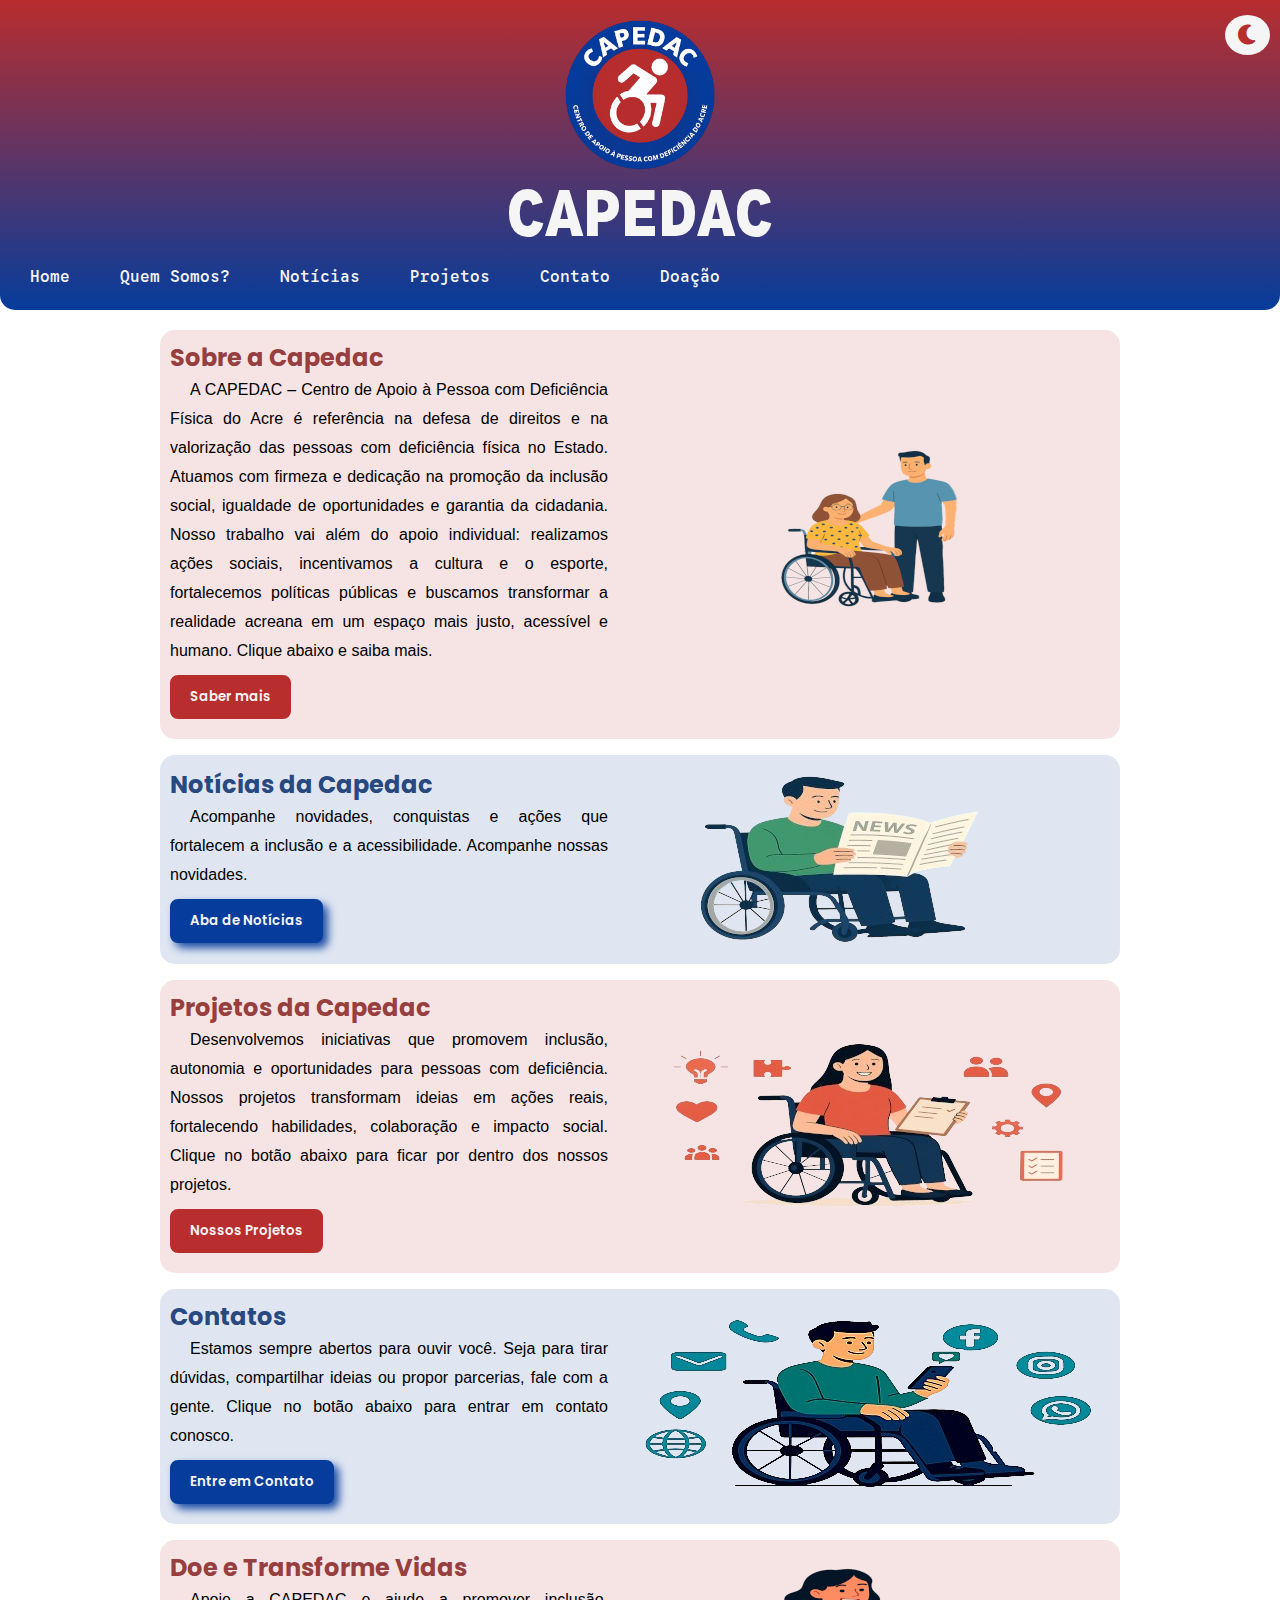
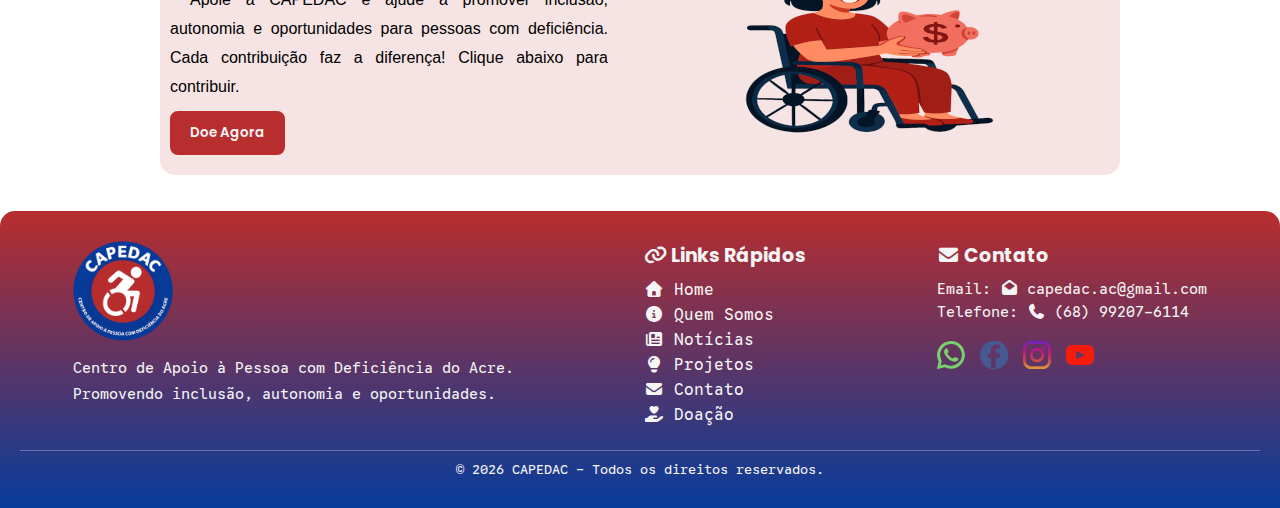
<file: index.html>
<!DOCTYPE html>
<html lang="pt-br">
<head>
    <meta charset="UTF-8">
    <meta name="viewport" content="width=device-width, initial-scale=1.0">
    <meta name="keywords" content="CAPEDAC, capedac, deficiência, Rio Branco, Acessibilidade">
    <meta name="description" content="Centro de Apoio a Pessoa com Deficiência do Acre. Associação sem fins lucrativos que presta apoio as pessoas com deficiência no Estado do Acre!">
    <link rel="stylesheet" href="estilos/estilo.css">
    <link rel="stylesheet" href="estilos/all.min.css">
    <link rel="shortcut icon" href="midias/favicon.ico" type="image/x-icon">
    <title>CAPEDAC - Página Inicial</title>
</head>
<body>
    <header>

            <img src="midias/capedac512-512.png" alt="Logo da CAPEDAC, Centro de Apoio à Pessoa com Deficiência do Acre, com símbolo de acessibilidade em cadeira de rodas" class="logo-capedac" title="Logo da CAPEDAC">
            <h1 title="Centro de Apoio a Pessoa com Deficiência do Acre">CAPEDAC</h1>

        <nav>
            <ul class="lista">
                <li class="item-lista">
                    <abbr title="Página inicial">
                        <a href="index.html">
                            Home
                        </a>
                    </abbr>
                </li>
                <li class="item-lista">
                    <abbr title="Quem Somos?">
                        <a href="paginas/sobre.html" rel="author">
                            Quem Somos?
                        </a>
                    </abbr>
                </li>
                <li class="item-lista">
                    <abbr title="Notícias da CAPEDAC">
                        <a href="paginas/noticias.html">
                            Notícias
                        </a>
                    </abbr>
                </li>
                <li class="item-lista">
                    <abbr title="Projetos">
                        <a href="paginas/projetos.html">
                            Projetos
                        </a>
                    </abbr>
                </li>
                <li class="item-lista">
                    <abbr title="Entre em contato conosco">
                        <a href="paginas/contato.html">
                            Contato
                        </a>
                    </abbr>
                </li>
                <li class="item-lista">
                    <abbr title="Doação">
                        <a href="paginas/doacao.html">
                            Doação
                        </a>
                    </abbr>
                </li>
            </ul>
        </nav>
        <button id="btn-alternar" class="alternar-tema" title="Alternar modo claro/escuro">
            <i class="fas fa-moon"></i>
        </button>

        <button class="menu-alternar" title="Abrir Menu">
            <span></span>
            <span></span>
            <span></span>
        </button>

    </header>

    <main>
        <section class="itens-artigos art1">
            <article>
                <h2>Sobre a Capedac</h2>
                <p>A CAPEDAC – Centro de Apoio à Pessoa com Deficiência Física do Acre é referência na defesa de direitos e na valorização das pessoas com deficiência física no Estado. Atuamos com firmeza e dedicação na promoção da inclusão social, igualdade de oportunidades e garantia da cidadania. Nosso trabalho vai além do apoio individual: realizamos ações sociais, incentivamos a cultura e o esporte, fortalecemos políticas públicas e buscamos transformar a realidade acreana em um espaço mais justo, acessível e humano. Clique abaixo e saiba mais.</p>
                <a href="paginas/sobre.html" rel="author">
                    <button>Saber mais</button>
                </a>
            </article>
            <picture>
                <source media="(max-width: 700px)" srcset="midias/sobrecapedacretrato.png">
                <img src="midias/sobrecapedacpaisagem.png" alt="Ilustração mostrando de uma Mulher cadeirante e um homem lado a lado.">
            </picture>
        </section>

        <section class="itens-artigos art2">
            <article>
                <h2>Notícias da Capedac</h2>
                <p>Acompanhe novidades, conquistas e ações que fortalecem a inclusão e a acessibilidade. Acompanhe nossas novidades.</p>
                <a href="paginas/noticias.html">
                    <button>Aba de Notícias</button>
                </a>
            </article>
            <picture>
                <source media="(max-width: 700px)" srcset="midias/capedacnoticiasretrato.png">
                <img src="midias/capedacnoticiaspaisagem.png" alt="Ilustração mostrando de um Homem cadeirante de camisa verde e calça azul lendo um jornal">
            </picture>
        </section>

        <section class="itens-artigos art1">
            <article>
                <h2>Projetos da Capedac</h2>
                <p>Desenvolvemos iniciativas que promovem inclusão, autonomia e oportunidades para pessoas com deficiência. Nossos projetos transformam ideias em ações reais, fortalecendo habilidades, colaboração e impacto social. Clique no botão abaixo para ficar por dentro dos nossos projetos.</p>
                <a href="paginas/projetos.html">
                    <button>Nossos Projetos</button>
                </a>
            </article>
            <picture>
                <source media="(max-width: 700px)" srcset="midias/capedacprojetosretrato.png">
                <img src="midias/capedacprojetospaisagem.png" alt="Ilustração de uma mulher cadeirante sorridente, de cabelos longos, vestindo camiseta vermelha e calça azul, segurando uma prancheta de projetos. Ao redor dela aparecem ícones vermelhos: lâmpada (ideias), peça de quebra-cabeça (colaboração), duas pessoas (comunidade), marcador de localização, engrenagem (organização), checklist em quadro (planejamento), coração (inclusão) e grupo de pessoas (união)">
            </picture>
        </section>

        <section class="itens-artigos art2">
            <article>
                <h2>Contatos</h2>
                <p>Estamos sempre abertos para ouvir você. Seja para tirar dúvidas, compartilhar ideias ou propor parcerias, fale com a gente. Clique no botão abaixo para entrar em contato conosco.</p>
                <a href="paginas/contato.html">
                    <button>Entre em Contato</button>
                </a>
            </article>
            <picture>
                <source media="(max-width: 700px)" srcset="midias/contatoscapedacretrato_melhorada.png">
                <img src="midias/contatoscapedacpaisagem_melhorada.png" alt="Ilustração mostrando um homem cadeirante sorridente, de pele clara e cabelo preto curto, sentado em uma cadeira de rodas azul escura. Ele segura um celular com um balão de coração na tela, cercado por ícones de redes sociais e comunicação em tom azul, como telefone, email, Facebook, WhatsApp, Instagram, internet e localização.">
            </picture>
        </section>

        <section class="itens-artigos art1">
            <article>
                <h2>Doe e Transforme Vidas</h2>
                <p>Apoie a CAPEDAC e ajude a promover inclusão, autonomia e oportunidades para pessoas com deficiência. Cada contribuição faz a diferença! Clique abaixo para contribuir.</p>
                <a href="paginas/doacao.html">
                    <button>Doe Agora</button>
                </a>
            </article>
            <picture>
                <source media="(max-width: 700px)" srcset="midias/doacaoretrato.png">
                <img src="midias/doacaopaisagem.png" alt="Ilustração mostrando uma Mulher cadeirante sorridente segurando cofrinho rosa com símbolo $">
            </picture>
        </section>
    </main>

    <footer>
        <div class="rodape">
            <section class="rodape-sobre">
                <img src="midias/capedac512-512.png" alt="Logo da CAPEDAC" class="logo-rodape">
                <p>Centro de Apoio à Pessoa com Deficiência do Acre. <br>
                Promovendo inclusão, autonomia e oportunidades.</p>
            </section>
            <section class="rodape-links">
                <nav>
                    <h3><i class="fas fa-link"></i> Links Rápidos</h3>
                    <ul>
                        <li><a href="index.html"><i class="fas fa-home"></i> Home</a></li>
                        <li><a href="paginas/sobre.html" rel="author"><i class="fas fa-info-circle"></i> Quem Somos</a></li>
                        <li><a href="paginas/noticias.html"><i class="fas fa-newspaper"></i> Notícias</a></li>
                        <li><a href="paginas/projetos.html"><i class="fas fa-lightbulb"></i> Projetos</a></li>
                        <li><a href="paginas/contato.html"><i class="fas fa-envelope"></i> Contato</a></li>
                        <li><a href="paginas/doacao.html"><i class="fas fa-hand-holding-heart"></i> Doação</a></li>
                    </ul>
                </nav>
            </section>
            <section class="rodape-contato">
                <h3><i class="fas fa-envelope"></i> Contato</h3>
                <p>Email: <a href="mailto:capedac.ac@gmail.com"><i class="fas fa-envelope-open"></i> capedac.ac@gmail.com</a></p>
                <p>Telefone: <a href="tel:+5568992076114"><i class="fas fa-phone"></i> (68) 99207-6114</a></p>
                <div class="redes-sociais">
                    <a href="https://wa.me/5568992076114?text=Ol%C3%A1%21%20Vim%20atrav%C3%A9s%20do%20site%2C%20quero%20saber%20mais%20sobre%20a%20CAPEDAC%20%E2%99%BF%21" target="_blank" rel="noopener noreferrer">
                    <img src="midias/whatsapp.svg" alt="Logo do WhatsApp">
                    </a>
                    <a href="https://m.facebook.com/Capedacoficial/" target="_blank" rel="noopener noreferrer">
                    <img src="midias/facebook.svg" alt="Logo do Facebook">
                    </a>
                    <a href="https://www.instagram.com/capedac_oficial" target="_blank" rel="noopener noreferrer">
                        <img src="midias/instagram.svg" alt="Logo do Instagram">
                    </a>
                    <a href="https://www.youtube.com/@capedac3288" target="_blank" rel="noopener noreferrer">
                        <img src="midias/youtube.svg" alt="Logo do YouTube">
                    </a>
                </div>
            </section>
        </div>

        <section class="rodape-direitos">
            <p>&copy; <span id="ano"></span> CAPEDAC - Todos os direitos reservados.</p>
        </section>
    </footer>

    <!-- VLibras Plugin -->
    <div vw class="enabled">
    <div vw-access-button class="active"></div>
    <div vw-plugin-wrapper>
        <div class="vw-plugin-top-wrapper"></div>
    </div>
    </div>
    <script src="https://vlibras.gov.br/app/vlibras-plugin.js">
    </script>
    <script>
        new window.VLibras.Widget('https://vlibras.gov.br/app');
    </script>
    <script src="scripts/capedac.js"></script>
</body>
</html>
</file>
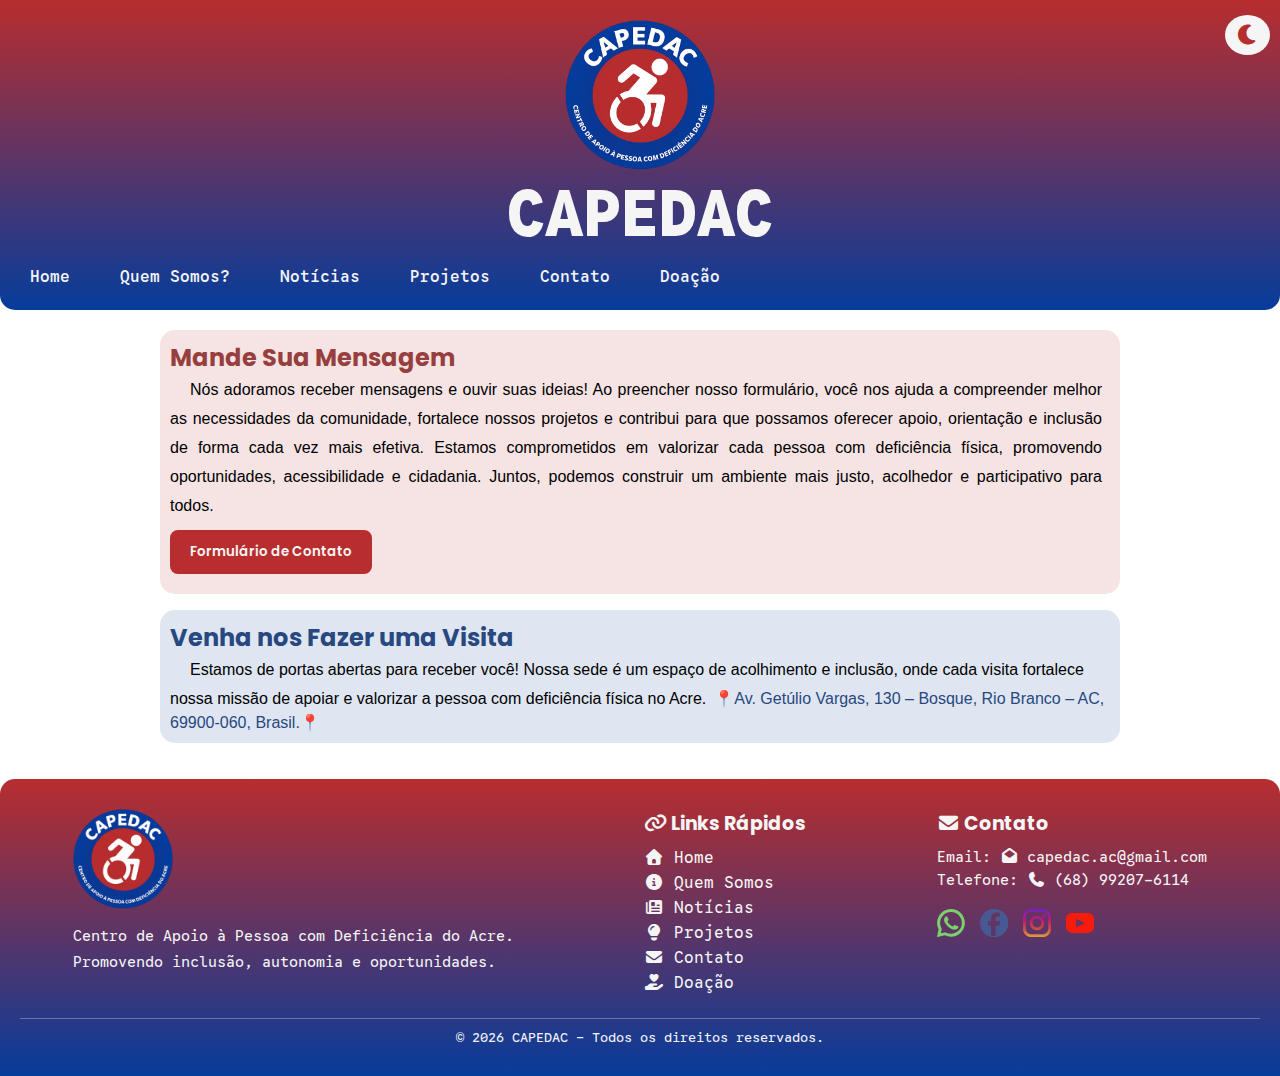
<file: paginas/contato.html>
<!DOCTYPE html>
<html lang="pt-br">
<head>
    <meta charset="UTF-8">
    <meta name="viewport" content="width=device-width, initial-scale=1.0">
    <meta name="keywords" content="CAPEDAC, capedac, deficiência, Rio Branco, Acessibilidade">
    <meta name="description" content="Centro de Apoio a Pessoa com Deficiência do Acre. Associação sem fins lucrativos que presta apoio as pessoas com deficiência no Estado do Acre!">
    <link rel="stylesheet" href="../estilos/estilo.css">
    <link rel="stylesheet" href="../estilos/all.min.css">
    <link rel="shortcut icon" href="../midias/favicon.ico" type="image/x-icon">
    <title>CAPEDAC - Contato</title>
</head>
<body>
    <header>

            <img src="../midias/capedac512-512.png" alt="Logo da CAPEDAC, Centro de Apoio à Pessoa com Deficiência do Acre, com símbolo de acessibilidade em cadeira de rodas" class="logo-capedac" title="Logo da CAPEDAC">
            <h1 title="Centro de Apoio a Pessoa com Deficiência do Acre">CAPEDAC</h1>

        <nav>
            <ul class="lista">
                <li class="item-lista">
                    <abbr title="Página inicial">
                        <a href="../index.html">
                            Home
                        </a>
                    </abbr>
                </li>
                <li class="item-lista">
                    <abbr title="Quem Somos?">
                        <a href="sobre.html">
                            Quem Somos?
                        </a>
                    </abbr>
                </li>
                <li class="item-lista">
                    <abbr title="Notícias da CAPEDAC">
                        <a href="noticias.html">
                            Notícias
                        </a>
                    </abbr>
                </li>
                <li class="item-lista">
                    <abbr title="Projetos">
                        <a href="projetos.html">
                            Projetos
                        </a>
                    </abbr>
                </li>
                <li class="item-lista">
                    <abbr title="Entre em contato conosco">
                        <a href="contato.html">
                            Contato
                        </a>
                    </abbr>
                </li>
                <li class="item-lista">
                    <abbr title="Doação">
                        <a href="doacao.html">
                            Doação
                        </a>
                    </abbr>
                </li>
            </ul>
        </nav>
        <button id="btn-alternar" class="alternar-tema" title="Alternar modo claro/escuro">
            <i class="fas fa-moon"></i>
        </button>

        <button class="menu-alternar" title="Abrir Menu">
            <span></span>
            <span></span>
            <span></span>
        </button>

    </header>

    <main>

        <section class="itens-artigos art1">
            <article>
                <h2>Mande Sua Mensagem</h2>
                <p>Nós adoramos receber mensagens e ouvir suas ideias! Ao preencher nosso formulário, você nos ajuda a compreender melhor as necessidades da comunidade, fortalece nossos projetos e contribui para que possamos oferecer apoio, orientação e inclusão de forma cada vez mais efetiva. Estamos comprometidos em valorizar cada pessoa com deficiência física, promovendo oportunidades, acessibilidade e cidadania. Juntos, podemos construir um ambiente mais justo, acolhedor e participativo para todos.</p>
                <a href="https://docs.google.com/forms/d/e/1FAIpQLSfmFrkClaHqLpgBf5_DV1oEUCLYBhOs6cCCTv-8_fxZjIZBxA/viewform" rel="external" target="_blank">
                    <button>Formulário de Contato</button>
                </a>
            </article>
        </section>

        <section class="itens-artigos art2">
            <article>
                <h2>Venha nos Fazer uma Visita</h2>
                <p class="endsemfor">Estamos de portas abertas para receber você! Nossa sede é um espaço de acolhimento e inclusão, onde cada visita fortalece nossa missão de apoiar e valorizar a pessoa com deficiência física no Acre.</p>
                <a href="https://maps.app.goo.gl/p8RxaK4onmkwDrbp9" target="_blank" rel="external" class="linkend">
                    <address class="endsemfor">Av. Getúlio Vargas, 130 – Bosque, Rio Branco – AC, 69900-060, Brasil.</address>
                </a>
            </article>
        </section>
    </main>

    <footer>
        <div class="rodape">
            <section class="rodape-sobre">
                <img src="../midias/capedac512-512.png" alt="Logo da CAPEDAC" class="logo-rodape">
                <p>Centro de Apoio à Pessoa com Deficiência do Acre. <br>
                Promovendo inclusão, autonomia e oportunidades.</p>
            </section>
            <section class="rodape-links">
                <nav>
                    <h3><i class="fas fa-link"></i> Links Rápidos</h3>
                    <ul>
                        <li><a href="../index.html"><i class="fas fa-home"></i> Home</a></li>
                        <li><a href="sobre.html" rel="author"><i class="fas fa-info-circle"></i> Quem Somos</a></li>
                        <li><a href="noticias.html"><i class="fas fa-newspaper"></i> Notícias</a></li>
                        <li><a href="projetos.html"><i class="fas fa-lightbulb"></i> Projetos</a></li>
                        <li><a href="contato.html"><i class="fas fa-envelope"></i> Contato</a></li>
                        <li><a href="doacao.html"><i class="fas fa-hand-holding-heart"></i> Doação</a></li>
                    </ul>
                </nav>
            </section>
            <section class="rodape-contato">
                <h3><i class="fas fa-envelope"></i> Contato</h3>
                <p>Email: <a href="mailto:capedac.ac@gmail.com"><i class="fas fa-envelope-open"></i> capedac.ac@gmail.com</a></p>
                <p>Telefone: <a href="tel:+5568992076114"><i class="fas fa-phone"></i> (68) 99207-6114</a></p>
                <div class="redes-sociais">
                    <a href="https://wa.me/5568992076114?text=Ol%C3%A1%21%20Vim%20atrav%C3%A9s%20do%20site%2C%20quero%20saber%20mais%20sobre%20a%20CAPEDAC%20%E2%99%BF%21" target="_blank" rel="noopener noreferrer">
                    <img src="../midias/whatsapp.svg" alt="Logo do WhatsApp">
                    </a>
                    <a href="https://m.facebook.com/Capedacoficial/" rel="noopener noreferrer" target="_blank">
                    <img src="../midias/facebook.svg" alt="Logo do Facebook">
                    </a>
                    <a href="https://www.instagram.com/capedac_oficial" target="_blank" rel="noopener noreferrer">
                        <img src="../midias/instagram.svg" alt="Logo do Instagram">
                    </a>
                    <a href="https://www.youtube.com/@capedac3288" target="_blank" rel="noopener noreferrer">
                        <img src="../midias/youtube.svg" alt="Logo do YouTube">
                    </a>
                </div>
            </section>
        </div>

        <section class="rodape-direitos">
            <p>&copy; <span id="ano"></span> CAPEDAC - Todos os direitos reservados.</p>
        </section>
    </footer>

    <!-- VLibras Plugin -->
    <div vw class="enabled">
    <div vw-access-button class="active"></div>
    <div vw-plugin-wrapper>
        <div class="vw-plugin-top-wrapper"></div>
    </div>
    </div>
    <script src="https://vlibras.gov.br/app/vlibras-plugin.js"></script>
    <script>
    new window.VLibras.Widget('https://vlibras.gov.br/app');
    </script>
    <script src="../scripts/capedac.js"></script>
</body>
</html>
</file>
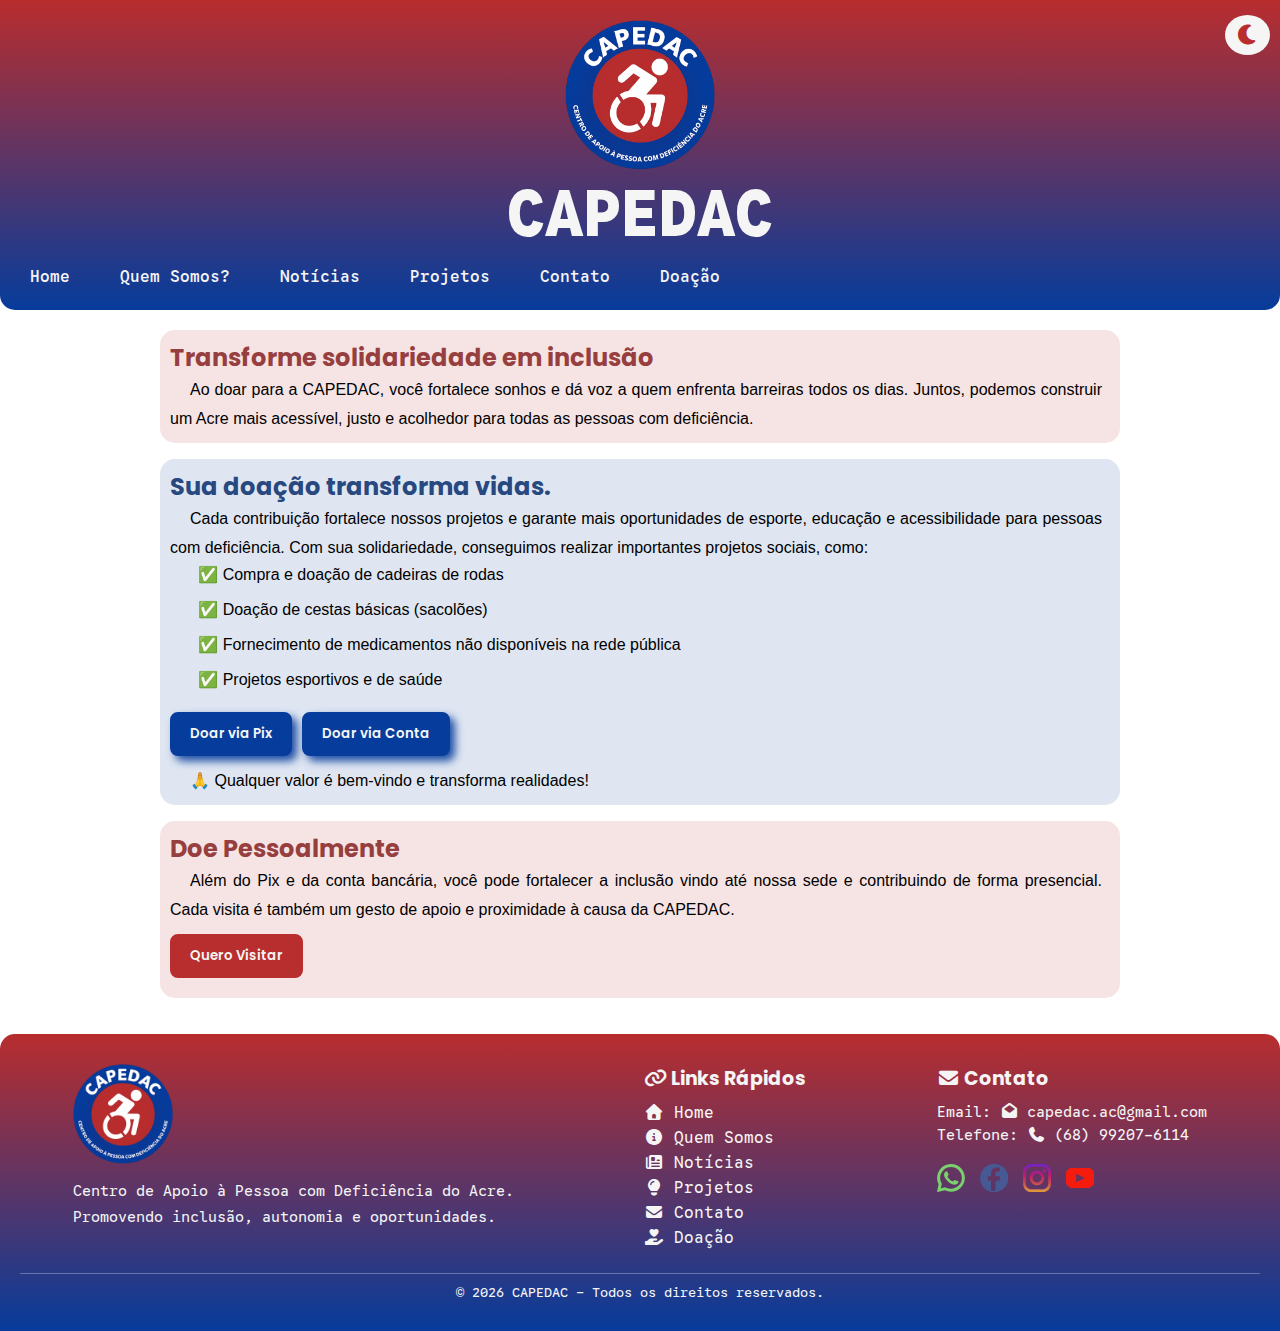
<file: paginas/doacao.html>
<!DOCTYPE html>
<html lang="pt-br">
<head>
    <meta charset="UTF-8">
    <meta name="viewport" content="width=device-width, initial-scale=1.0">
    <meta name="keywords" content="CAPEDAC, doacao, contribuir, inclusao, acessibilidade, pessoas com deficiencia, Rio Branco, Acre">
    <meta name="description" content="Contribua com a CAPEDAC e ajude a transformar vidas. Faça sua doação e apoie projetos de inclusão, esporte e acessibilidade para pessoas com deficiência no Acre.">
    <link rel="stylesheet" href="../estilos/estilo.css">
    <link rel="stylesheet" href="../estilos/all.min.css">
    <link rel="shortcut icon" href="../midias/favicon.ico" type="image/x-icon">
    <title>CAPEDAC - Doação</title>
</head>
<body>
    <header>

            <img src="../midias/capedac512-512.png" alt="Logo da CAPEDAC, Centro de Apoio à Pessoa com Deficiência do Acre, com símbolo de acessibilidade em cadeira de rodas" class="logo-capedac" title="Logo da CAPEDAC">
            <h1 title="Centro de Apoio a Pessoa com Deficiência do Acre">CAPEDAC</h1>

        <nav>
            <ul class="lista">
                <li class="item-lista">
                    <abbr title="Página inicial">
                        <a href="../index.html">
                            Home
                        </a>
                    </abbr>
                </li>
                <li class="item-lista">
                    <abbr title="Quem Somos?">
                        <a href="sobre.html">
                            Quem Somos?
                        </a>
                    </abbr>
                </li>
                <li class="item-lista">
                    <abbr title="Notícias da CAPEDAC">
                        <a href="noticias.html">
                            Notícias
                        </a>
                    </abbr>
                </li>
                <li class="item-lista">
                    <abbr title="Projetos">
                        <a href="projetos.html">
                            Projetos
                        </a>
                    </abbr>
                </li>
                <li class="item-lista">
                    <abbr title="Entre em contato conosco">
                        <a href="contato.html">
                            Contato
                        </a>
                    </abbr>
                </li>
                <li class="item-lista">
                    <abbr title="Doação">
                        <a href="doacao.html">
                            Doação
                        </a>
                    </abbr>
                </li>
            </ul>
        </nav>
        <button id="btn-alternar" class="alternar-tema" title="Alternar modo claro/escuro">
            <i class="fas fa-moon"></i>
        </button>

        <button class="menu-alternar" title="Abrir Menu">
            <span></span>
            <span></span>
            <span></span>
        </button>

    </header>

    <main>
        <section class="itens-artigos art1">
            <article>
                <h2>Transforme solidariedade em inclusão</h2>
                <p>Ao doar para a CAPEDAC, você fortalece sonhos e dá voz a quem enfrenta barreiras todos os dias.
                Juntos, podemos construir um Acre mais acessível, justo e acolhedor para todas as pessoas com deficiência.</p>
            </article>
        </section>

        <section class="itens-artigos art2">
            <article>
                <h2>Sua doação transforma vidas.</h2>
                <p>
                Cada contribuição fortalece nossos projetos e garante mais oportunidades 
                de esporte, educação e acessibilidade para pessoas com deficiência.
                Com sua solidariedade, conseguimos realizar importantes projetos sociais, como:</p>
                <ul class="lista-doacao">
                    <li> Compra e doação de cadeiras de rodas</li>
                    <li> Doação de cestas básicas (sacolões)</li>
                    <li> Fornecimento de medicamentos não disponíveis na rede pública</li>
                    <li> Projetos esportivos e de saúde</li>
                </ul>
                <button id="abrirPix">Doar via Pix</button>
                <button id="abrirBanco">Doar via Conta</button>
                <p>&#128591; Qualquer valor é bem-vindo e transforma realidades!</p>
                
            </article>
        </section>

        <section class="itens-artigos art1">
            <article>
                <h2>Doe Pessoalmente</h2>
                <p>
                    Além do Pix e da conta bancária, você pode fortalecer a inclusão 
                    vindo até nossa sede e contribuindo de forma presencial. 
                    Cada visita é também um gesto de apoio e proximidade à causa da CAPEDAC.
                </p>
                <button id="abrirMapa">Quero Visitar</button>
            </article>
        </section>

        <div class="modal" id="modalPix">
            <div class="modal-conteudo conteudo2">
                <span class="fechar">&times;</span>
                <h3>Doação via Pix</h3>
                <img src="../midias/qrcodecapedac.jpeg" alt="QR Code Pix">
                <p>Chave Pix: <strong>capedac.ac@gmail.com</strong></p>
            </div>
        </div>

        <div class="modal" id="modalBanco">
            <div class="modal-conteudo conteudo2">
                <span class="fechar">&times;</span>
                <h3>Conta Bancária</h3>
                <p>Banco:<strong> 001 - Banco do Brasil</strong></p>
                <p>Agência:<strong> 2359-0</strong></p>
                <p>Conta Corrente:<strong> 58464-9</strong></p>
                <p>Titular:<strong> CAPEDAC - Centro de Apoio à Pessoa com Deficiência Física do Acre</strong></p>
            </div>
        </div>

        
        <div class="modal" id="modalMapa">
        <div class="modal-conteudo conteudo1">
            <span class="fechar">&times;</span>
            <h3>Encontre-nos</h3>
            <p>Venha até nossa sede e faça sua doação diretamente.</p>
            <iframe src="https://www.google.com/maps/embed?pb=!1m18!1m12!1m3!1d5007.845660892335!2d-67.8088730301411!3d-9.97513340124002!2m3!1f0!2f0!3f0!3m2!1i1024!2i768!4f13.1!3m3!1m2!1s0x917f8d007e04f36d%3A0x29e0f89f30af51e8!2sCAPEDAC%20-%20Centro%20de%20apoio%20as%20pessoas%20com%20defici%C3%AAncia%20f%C3%ADsica%20do%20Acre!5e0!3m2!1spt-BR!2sbr!4v1757624610609!5m2!1spt-BR!2sbr" width="100%" height="250" style=" border-radius: 12px;" allowfullscreen="" loading="lazy" referrerpolicy="no-referrer-when-downgrade">
            </iframe>
        </div>
        </div>
        
    </main>

    <footer>
        <div class="rodape">
            <section class="rodape-sobre">
                <img src="../midias/capedac512-512.png" alt="Logo da CAPEDAC" class="logo-rodape">
                <p>Centro de Apoio à Pessoa com Deficiência do Acre. <br>
                Promovendo inclusão, autonomia e oportunidades.</p>
            </section>
            <section class="rodape-links">
                <nav>
                    <h3><i class="fas fa-link"></i> Links Rápidos</h3>
                    <ul>
                        <li><a href="../index.html"><i class="fas fa-home"></i> Home</a></li>
                        <li><a href="sobre.html" rel="author"><i class="fas fa-info-circle"></i> Quem Somos</a></li>
                        <li><a href="noticias.html"><i class="fas fa-newspaper"></i> Notícias</a></li>
                        <li><a href="projetos.html"><i class="fas fa-lightbulb"></i> Projetos</a></li>
                        <li><a href="contato.html"><i class="fas fa-envelope"></i> Contato</a></li>
                        <li><a href="doacao.html"><i class="fas fa-hand-holding-heart"></i> Doação</a></li>
                    </ul>
                </nav>
            </section>
            <section class="rodape-contato">
                <h3><i class="fas fa-envelope"></i> Contato</h3>
                <p>Email: <a href="mailto:capedac.ac@gmail.com"><i class="fas fa-envelope-open"></i> capedac.ac@gmail.com</a></p>
                <p>Telefone: <a href="tel:+5568992076114"><i class="fas fa-phone"></i> (68) 99207-6114</a></p>
                <div class="redes-sociais">
                    <a href="https://wa.me/5568992076114?text=Ol%C3%A1%21%20Vim%20atrav%C3%A9s%20do%20site%2C%20quero%20saber%20mais%20sobre%20a%20CAPEDAC%20%E2%99%BF%21" target="_blank" rel="noopener noreferrer">
                    <img src="../midias/whatsapp.svg" alt="Logo do WhatsApp">
                    </a>
                    <a href="https://m.facebook.com/Capedacoficial/" rel="noopener noreferrer" target="_blank">
                    <img src="../midias/facebook.svg" alt="Logo do Facebook">
                    </a>
                    <a href="https://www.instagram.com/capedac_oficial" target="_blank" rel="noopener noreferrer">
                        <img src="../midias/instagram.svg" alt="Logo do Instagram">
                    </a>
                    <a href="https://www.youtube.com/@capedac3288" target="_blank" rel="noopener noreferrer">
                        <img src="../midias/youtube.svg" alt="Logo do YouTube">
                    </a>
                </div>
            </section>
        </div>

        <section class="rodape-direitos">
            <p>&copy; <span id="ano"></span> CAPEDAC - Todos os direitos reservados.</p>
        </section>
    </footer>

    <!-- VLibras Plugin -->
    <div vw class="enabled">
    <div vw-access-button class="active"></div>
    <div vw-plugin-wrapper>
        <div class="vw-plugin-top-wrapper"></div>
    </div>
    </div>
    <script src="https://vlibras.gov.br/app/vlibras-plugin.js"></script>
    <script>
    new window.VLibras.Widget('https://vlibras.gov.br/app');
    </script>
    <script src="../scripts/capedac.js"></script>
</body>
</html>
</file>
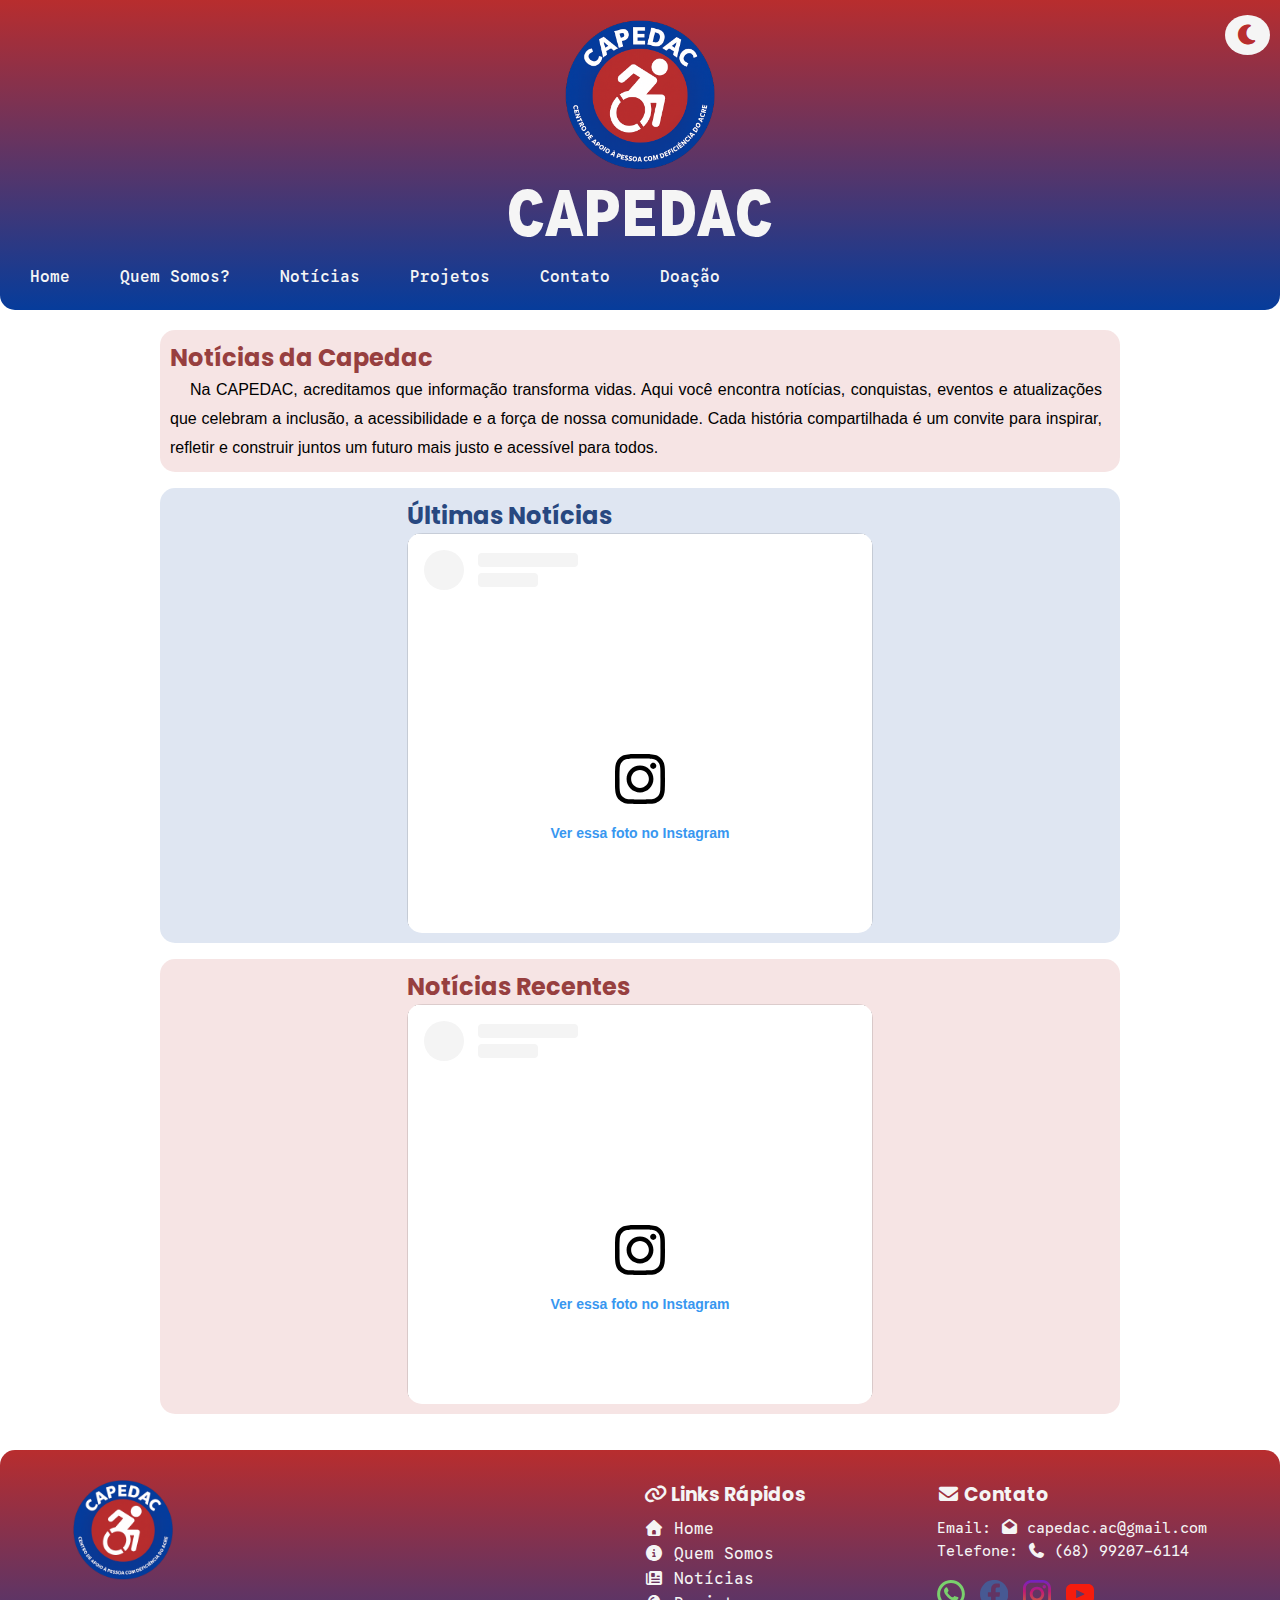
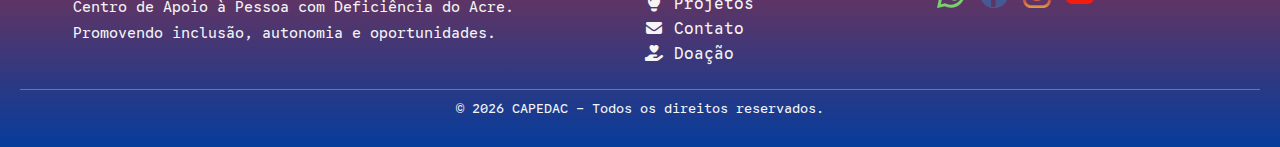
<file: paginas/noticias.html>
<!DOCTYPE html>
<html lang="pt-br">
<head>
    <meta charset="UTF-8">
    <meta name="viewport" content="width=device-width, initial-scale=1.0">
    <meta name="keywords" content="CAPEDAC, capedac, deficiência, Rio Branco, Acessibilidade">
    <meta name="description" content="Centro de Apoio a Pessoa com Deficiência do Acre. Associação sem fins lucrativos que presta apoio as pessoas com deficiência no Estado do Acre!">
    <link rel="stylesheet" href="../estilos/estilo.css">
    <link rel="stylesheet" href="../estilos/all.min.css">
    <link rel="shortcut icon" href="../midias/favicon.ico" type="image/x-icon">
    <title>CAPEDAC - Notícias</title>
</head>
<body>
    <header>

            <img src="../midias/capedac512-512.png" alt="Logo da CAPEDAC, Centro de Apoio à Pessoa com Deficiência do Acre, com símbolo de acessibilidade em cadeira de rodas" class="logo-capedac" title="Logo da CAPEDAC">
            <h1 title="Centro de Apoio a Pessoa com Deficiência do Acre">CAPEDAC</h1>

        <nav>
            <ul class="lista">
                <li class="item-lista">
                    <abbr title="Página inicial">
                        <a href="../index.html">
                            Home
                        </a>
                    </abbr>
                </li>
                <li class="item-lista">
                    <abbr title="Quem Somos?">
                        <a href="sobre.html">
                            Quem Somos?
                        </a>
                    </abbr>
                </li>
                <li class="item-lista">
                    <abbr title="Notícias da CAPEDAC">
                        <a href="noticias.html">
                            Notícias
                        </a>
                    </abbr>
                </li>
                <li class="item-lista">
                    <abbr title="Projetos">
                        <a href="projetos.html">
                            Projetos
                        </a>
                    </abbr>
                </li>
                <li class="item-lista">
                    <abbr title="Entre em contato conosco">
                        <a href="contato.html">
                            Contato
                        </a>
                    </abbr>
                </li>
                <li class="item-lista">
                    <abbr title="Doação">
                        <a href="doacao.html">
                            Doação
                        </a>
                    </abbr>
                </li>
            </ul>
        </nav>
        <button id="btn-alternar" class="alternar-tema" title="Alternar modo claro/escuro">
            <i class="fas fa-moon"></i>
        </button>

        <button class="menu-alternar" title="Abrir Menu">
            <span></span>
            <span></span>
            <span></span>
        </button>

    </header>

    <main>
        <section class="itens-artigos art1">
            <article>
                <h2>Notícias da Capedac</h2>
                <p>Na CAPEDAC, acreditamos que informação transforma vidas.
                Aqui você encontra notícias, conquistas, eventos e atualizações que celebram a inclusão, a acessibilidade e a força de nossa comunidade. Cada história compartilhada é um convite para inspirar, refletir e construir juntos um futuro mais justo e acessível para todos.</p>
            </article>
        </section>
        <section class="itens-artigos art2">
            <article>
                <h2>Últimas Notícias</h2>
                <div class="instagram">
                    <div class="post">
                        <blockquote class="instagram-media" data-instgrm-captioned data-instgrm-permalink="https://www.instagram.com/reel/DORHCDbjK79/?utm_source=ig_embed&amp;utm_campaign=loading" data-instgrm-version="14" style=" background:#FFF; border:0; border-radius:3px; box-shadow:0 0 1px 0 rgba(0,0,0,0.5),0 1px 10px 0 rgba(0,0,0,0.15); margin: 1px; max-width:540px; min-width:326px; padding:0; width:99.375%; width:-webkit-calc(100% - 2px); width:calc(100% - 2px);"><div style="padding:16px;"> <a href="https://www.instagram.com/reel/DORHCDbjK79/?utm_source=ig_embed&amp;utm_campaign=loading" style=" background:#FFFFFF; line-height:0; padding:0 0; text-align:center; text-decoration:none; width:100%;" target="_blank"> <div style=" display: flex; flex-direction: row; align-items: center;"> <div style="background-color: #F4F4F4; border-radius: 50%; flex-grow: 0; height: 40px; margin-right: 14px; width: 40px;"></div> <div style="display: flex; flex-direction: column; flex-grow: 1; justify-content: center;"> <div style=" background-color: #F4F4F4; border-radius: 4px; flex-grow: 0; height: 14px; margin-bottom: 6px; width: 100px;"></div> <div style=" background-color: #F4F4F4; border-radius: 4px; flex-grow: 0; height: 14px; width: 60px;"></div></div></div><div style="padding: 19% 0;"></div> <div style="display:block; height:50px; margin:0 auto 12px; width:50px;"><svg width="50px" height="50px" viewBox="0 0 60 60" version="1.1" xmlns="https://www.w3.org/2000/svg" xmlns:xlink="https://www.w3.org/1999/xlink"><g stroke="none" stroke-width="1" fill="none" fill-rule="evenodd"><g transform="translate(-511.000000, -20.000000)" fill="#000000"><g><path d="M556.869,30.41 C554.814,30.41 553.148,32.076 553.148,34.131 C553.148,36.186 554.814,37.852 556.869,37.852 C558.924,37.852 560.59,36.186 560.59,34.131 C560.59,32.076 558.924,30.41 556.869,30.41 M541,60.657 C535.114,60.657 530.342,55.887 530.342,50 C530.342,44.114 535.114,39.342 541,39.342 C546.887,39.342 551.658,44.114 551.658,50 C551.658,55.887 546.887,60.657 541,60.657 M541,33.886 C532.1,33.886 524.886,41.1 524.886,50 C524.886,58.899 532.1,66.113 541,66.113 C549.9,66.113 557.115,58.899 557.115,50 C557.115,41.1 549.9,33.886 541,33.886 M565.378,62.101 C565.244,65.022 564.756,66.606 564.346,67.663 C563.803,69.06 563.154,70.057 562.106,71.106 C561.058,72.155 560.06,72.803 558.662,73.347 C557.607,73.757 556.021,74.244 553.102,74.378 C549.944,74.521 548.997,74.552 541,74.552 C533.003,74.552 532.056,74.521 528.898,74.378 C525.979,74.244 524.393,73.757 523.338,73.347 C521.94,72.803 520.942,72.155 519.894,71.106 C518.846,70.057 518.197,69.06 517.654,67.663 C517.244,66.606 516.755,65.022 516.623,62.101 C516.479,58.943 516.448,57.996 516.448,50 C516.448,42.003 516.479,41.056 516.623,37.899 C516.755,34.978 517.244,33.391 517.654,32.338 C518.197,30.938 518.846,29.942 519.894,28.894 C520.942,27.846 521.94,27.196 523.338,26.654 C524.393,26.244 525.979,25.756 528.898,25.623 C532.057,25.479 533.004,25.448 541,25.448 C548.997,25.448 549.943,25.479 553.102,25.623 C556.021,25.756 557.607,26.244 558.662,26.654 C560.06,27.196 561.058,27.846 562.106,28.894 C563.154,29.942 563.803,30.938 564.346,32.338 C564.756,33.391 565.244,34.978 565.378,37.899 C565.522,41.056 565.552,42.003 565.552,50 C565.552,57.996 565.522,58.943 565.378,62.101 M570.82,37.631 C570.674,34.438 570.167,32.258 569.425,30.349 C568.659,28.377 567.633,26.702 565.965,25.035 C564.297,23.368 562.623,22.342 560.652,21.575 C558.743,20.834 556.562,20.326 553.369,20.18 C550.169,20.033 549.148,20 541,20 C532.853,20 531.831,20.033 528.631,20.18 C525.438,20.326 523.257,20.834 521.349,21.575 C519.376,22.342 517.703,23.368 516.035,25.035 C514.368,26.702 513.342,28.377 512.574,30.349 C511.834,32.258 511.326,34.438 511.181,37.631 C511.035,40.831 511,41.851 511,50 C511,58.147 511.035,59.17 511.181,62.369 C511.326,65.562 511.834,67.743 512.574,69.651 C513.342,71.625 514.368,73.296 516.035,74.965 C517.703,76.634 519.376,77.658 521.349,78.425 C523.257,79.167 525.438,79.673 528.631,79.82 C531.831,79.965 532.853,80.001 541,80.001 C549.148,80.001 550.169,79.965 553.369,79.82 C556.562,79.673 558.743,79.167 560.652,78.425 C562.623,77.658 564.297,76.634 565.965,74.965 C567.633,73.296 568.659,71.625 569.425,69.651 C570.167,67.743 570.674,65.562 570.82,62.369 C570.966,59.17 571,58.147 571,50 C571,41.851 570.966,40.831 570.82,37.631"></path></g></g></g></svg></div><div style="padding-top: 8px;"> <div style=" color:#3897f0; font-family:Arial,sans-serif; font-size:14px; font-style:normal; font-weight:550; line-height:18px;">Ver essa foto no Instagram</div></div><div style="padding: 12.5% 0;"></div> <div style="display: flex; flex-direction: row; margin-bottom: 14px; align-items: center;"><div> <div style="background-color: #F4F4F4; border-radius: 50%; height: 12.5px; width: 12.5px; transform: translateX(0px) translateY(7px);"></div> <div style="background-color: #F4F4F4; height: 12.5px; transform: rotate(-45deg) translateX(3px) translateY(1px); width: 12.5px; flex-grow: 0; margin-right: 14px; margin-left: 2px;"></div> <div style="background-color: #F4F4F4; border-radius: 50%; height: 12.5px; width: 12.5px; transform: translateX(9px) translateY(-18px);"></div></div><div style="margin-left: 8px;"> <div style=" background-color: #F4F4F4; border-radius: 50%; flex-grow: 0; height: 20px; width: 20px;"></div> <div style=" width: 0; height: 0; border-top: 2px solid transparent; border-left: 6px solid #f4f4f4; border-bottom: 2px solid transparent; transform: translateX(16px) translateY(-4px) rotate(30deg)"></div></div><div style="margin-left: auto;"> <div style=" width: 0px; border-top: 8px solid #F4F4F4; border-right: 8px solid transparent; transform: translateY(16px);"></div> <div style=" background-color: #F4F4F4; flex-grow: 0; height: 12px; width: 16px; transform: translateY(-4px);"></div> <div style=" width: 0; height: 0; border-top: 8px solid #F4F4F4; border-left: 8px solid transparent; transform: translateY(-4px) translateX(8px);"></div></div></div> <div style="display: flex; flex-direction: column; flex-grow: 1; justify-content: center; margin-bottom: 24px;"> <div style=" background-color: #F4F4F4; border-radius: 4px; flex-grow: 0; height: 14px; margin-bottom: 6px; width: 224px;"></div> <div style=" background-color: #F4F4F4; border-radius: 4px; flex-grow: 0; height: 14px; width: 144px;"></div></div></a><p style=" color:#c9c8cd; font-family:Arial,sans-serif; font-size:14px; line-height:17px; margin-bottom:0; margin-top:8px; overflow:hidden; padding:8px 0 7px; text-align:center; text-overflow:ellipsis; white-space:nowrap;"><a href="https://www.instagram.com/reel/DORHCDbjK79/?utm_source=ig_embed&amp;utm_campaign=loading" style=" color:#c9c8cd; font-family:Arial,sans-serif; font-size:14px; font-style:normal; font-weight:normal; line-height:17px; text-decoration:none;" target="_blank">Uma publicação compartilhada por CAPEDAC (@capedac_oficial)</a></p></div></blockquote>
                        <script async src="//www.instagram.com/embed.js"></script>
                    </div>
                </div>
            </article>
        </section>

        <section class="itens-artigos art1">
            <article>
                <h2>Notícias Recentes</h2>
                <div class="instagram">
                    <div class="post">
                        <blockquote class="instagram-media" data-instgrm-captioned data-instgrm-permalink="https://www.instagram.com/p/DOM-3N0DOuH/?utm_source=ig_embed&amp;utm_campaign=loading" data-instgrm-version="14" style=" background:#FFF; border:0; border-radius:3px; box-shadow:0 0 1px 0 rgba(0,0,0,0.5),0 1px 10px 0 rgba(0,0,0,0.15); margin: 1px; max-width:540px; min-width:326px; padding:0; width:99.375%; width:-webkit-calc(100% - 2px); width:calc(100% - 2px);"><div style="padding:16px;"> <a href="https://www.instagram.com/p/DOM-3N0DOuH/?utm_source=ig_embed&amp;utm_campaign=loading" style=" background:#FFFFFF; line-height:0; padding:0 0; text-align:center; text-decoration:none; width:100%;" target="_blank"> <div style=" display: flex; flex-direction: row; align-items: center;"> <div style="background-color: #F4F4F4; border-radius: 50%; flex-grow: 0; height: 40px; margin-right: 14px; width: 40px;"></div> <div style="display: flex; flex-direction: column; flex-grow: 1; justify-content: center;"> <div style=" background-color: #F4F4F4; border-radius: 4px; flex-grow: 0; height: 14px; margin-bottom: 6px; width: 100px;"></div> <div style=" background-color: #F4F4F4; border-radius: 4px; flex-grow: 0; height: 14px; width: 60px;"></div></div></div><div style="padding: 19% 0;"></div> <div style="display:block; height:50px; margin:0 auto 12px; width:50px;"><svg width="50px" height="50px" viewBox="0 0 60 60" version="1.1" xmlns="https://www.w3.org/2000/svg" xmlns:xlink="https://www.w3.org/1999/xlink"><g stroke="none" stroke-width="1" fill="none" fill-rule="evenodd"><g transform="translate(-511.000000, -20.000000)" fill="#000000"><g><path d="M556.869,30.41 C554.814,30.41 553.148,32.076 553.148,34.131 C553.148,36.186 554.814,37.852 556.869,37.852 C558.924,37.852 560.59,36.186 560.59,34.131 C560.59,32.076 558.924,30.41 556.869,30.41 M541,60.657 C535.114,60.657 530.342,55.887 530.342,50 C530.342,44.114 535.114,39.342 541,39.342 C546.887,39.342 551.658,44.114 551.658,50 C551.658,55.887 546.887,60.657 541,60.657 M541,33.886 C532.1,33.886 524.886,41.1 524.886,50 C524.886,58.899 532.1,66.113 541,66.113 C549.9,66.113 557.115,58.899 557.115,50 C557.115,41.1 549.9,33.886 541,33.886 M565.378,62.101 C565.244,65.022 564.756,66.606 564.346,67.663 C563.803,69.06 563.154,70.057 562.106,71.106 C561.058,72.155 560.06,72.803 558.662,73.347 C557.607,73.757 556.021,74.244 553.102,74.378 C549.944,74.521 548.997,74.552 541,74.552 C533.003,74.552 532.056,74.521 528.898,74.378 C525.979,74.244 524.393,73.757 523.338,73.347 C521.94,72.803 520.942,72.155 519.894,71.106 C518.846,70.057 518.197,69.06 517.654,67.663 C517.244,66.606 516.755,65.022 516.623,62.101 C516.479,58.943 516.448,57.996 516.448,50 C516.448,42.003 516.479,41.056 516.623,37.899 C516.755,34.978 517.244,33.391 517.654,32.338 C518.197,30.938 518.846,29.942 519.894,28.894 C520.942,27.846 521.94,27.196 523.338,26.654 C524.393,26.244 525.979,25.756 528.898,25.623 C532.057,25.479 533.004,25.448 541,25.448 C548.997,25.448 549.943,25.479 553.102,25.623 C556.021,25.756 557.607,26.244 558.662,26.654 C560.06,27.196 561.058,27.846 562.106,28.894 C563.154,29.942 563.803,30.938 564.346,32.338 C564.756,33.391 565.244,34.978 565.378,37.899 C565.522,41.056 565.552,42.003 565.552,50 C565.552,57.996 565.522,58.943 565.378,62.101 M570.82,37.631 C570.674,34.438 570.167,32.258 569.425,30.349 C568.659,28.377 567.633,26.702 565.965,25.035 C564.297,23.368 562.623,22.342 560.652,21.575 C558.743,20.834 556.562,20.326 553.369,20.18 C550.169,20.033 549.148,20 541,20 C532.853,20 531.831,20.033 528.631,20.18 C525.438,20.326 523.257,20.834 521.349,21.575 C519.376,22.342 517.703,23.368 516.035,25.035 C514.368,26.702 513.342,28.377 512.574,30.349 C511.834,32.258 511.326,34.438 511.181,37.631 C511.035,40.831 511,41.851 511,50 C511,58.147 511.035,59.17 511.181,62.369 C511.326,65.562 511.834,67.743 512.574,69.651 C513.342,71.625 514.368,73.296 516.035,74.965 C517.703,76.634 519.376,77.658 521.349,78.425 C523.257,79.167 525.438,79.673 528.631,79.82 C531.831,79.965 532.853,80.001 541,80.001 C549.148,80.001 550.169,79.965 553.369,79.82 C556.562,79.673 558.743,79.167 560.652,78.425 C562.623,77.658 564.297,76.634 565.965,74.965 C567.633,73.296 568.659,71.625 569.425,69.651 C570.167,67.743 570.674,65.562 570.82,62.369 C570.966,59.17 571,58.147 571,50 C571,41.851 570.966,40.831 570.82,37.631"></path></g></g></g></svg></div><div style="padding-top: 8px;"> <div style=" color:#3897f0; font-family:Arial,sans-serif; font-size:14px; font-style:normal; font-weight:550; line-height:18px;">Ver essa foto no Instagram</div></div><div style="padding: 12.5% 0;"></div> <div style="display: flex; flex-direction: row; margin-bottom: 14px; align-items: center;"><div> <div style="background-color: #F4F4F4; border-radius: 50%; height: 12.5px; width: 12.5px; transform: translateX(0px) translateY(7px);"></div> <div style="background-color: #F4F4F4; height: 12.5px; transform: rotate(-45deg) translateX(3px) translateY(1px); width: 12.5px; flex-grow: 0; margin-right: 14px; margin-left: 2px;"></div> <div style="background-color: #F4F4F4; border-radius: 50%; height: 12.5px; width: 12.5px; transform: translateX(9px) translateY(-18px);"></div></div><div style="margin-left: 8px;"> <div style=" background-color: #F4F4F4; border-radius: 50%; flex-grow: 0; height: 20px; width: 20px;"></div> <div style=" width: 0; height: 0; border-top: 2px solid transparent; border-left: 6px solid #f4f4f4; border-bottom: 2px solid transparent; transform: translateX(16px) translateY(-4px) rotate(30deg)"></div></div><div style="margin-left: auto;"> <div style=" width: 0px; border-top: 8px solid #F4F4F4; border-right: 8px solid transparent; transform: translateY(16px);"></div> <div style=" background-color: #F4F4F4; flex-grow: 0; height: 12px; width: 16px; transform: translateY(-4px);"></div> <div style=" width: 0; height: 0; border-top: 8px solid #F4F4F4; border-left: 8px solid transparent; transform: translateY(-4px) translateX(8px);"></div></div></div> <div style="display: flex; flex-direction: column; flex-grow: 1; justify-content: center; margin-bottom: 24px;"> <div style=" background-color: #F4F4F4; border-radius: 4px; flex-grow: 0; height: 14px; margin-bottom: 6px; width: 224px;"></div> <div style=" background-color: #F4F4F4; border-radius: 4px; flex-grow: 0; height: 14px; width: 144px;"></div></div></a><p style=" color:#c9c8cd; font-family:Arial,sans-serif; font-size:14px; line-height:17px; margin-bottom:0; margin-top:8px; overflow:hidden; padding:8px 0 7px; text-align:center; text-overflow:ellipsis; white-space:nowrap;"><a href="https://www.instagram.com/p/DOM-3N0DOuH/?utm_source=ig_embed&amp;utm_campaign=loading" style=" color:#c9c8cd; font-family:Arial,sans-serif; font-size:14px; font-style:normal; font-weight:normal; line-height:17px; text-decoration:none;" target="_blank">Uma publicação compartilhada por CAPEDAC (@capedac_oficial)</a></p></div></blockquote>
                        <script async src="//www.instagram.com/embed.js"></script>
                    </div>
                </div>
            </article>
        </section>
    </main>

    <footer>
        <div class="rodape">
            <section class="rodape-sobre">
                <img src="../midias/capedac512-512.png" alt="Logo da CAPEDAC" class="logo-rodape">
                <p>Centro de Apoio à Pessoa com Deficiência do Acre. <br>
                Promovendo inclusão, autonomia e oportunidades.</p>
            </section>
            <section class="rodape-links">
                <nav>
                    <h3><i class="fas fa-link"></i> Links Rápidos</h3>
                    <ul>
                        <li><a href="../index.html"><i class="fas fa-home"></i> Home</a></li>
                        <li><a href="sobre.html" rel="author"><i class="fas fa-info-circle"></i> Quem Somos</a></li>
                        <li><a href="noticias.html"><i class="fas fa-newspaper"></i> Notícias</a></li>
                        <li><a href="projetos.html"><i class="fas fa-lightbulb"></i> Projetos</a></li>
                        <li><a href="contato.html"><i class="fas fa-envelope"></i> Contato</a></li>
                        <li><a href="doacao.html"><i class="fas fa-hand-holding-heart"></i> Doação</a></li>
                    </ul>
                </nav>
            </section>
            <section class="rodape-contato">
                <h3><i class="fas fa-envelope"></i> Contato</h3>
                <p>Email: <a href="mailto:capedac.ac@gmail.com"><i class="fas fa-envelope-open"></i> capedac.ac@gmail.com</a></p>
                <p>Telefone: <a href="tel:+5568992076114"><i class="fas fa-phone"></i> (68) 99207-6114</a></p>
                <div class="redes-sociais">
                    <a href="https://wa.me/5568992076114?text=Ol%C3%A1%21%20Vim%20atrav%C3%A9s%20do%20site%2C%20quero%20saber%20mais%20sobre%20a%20CAPEDAC%20%E2%99%BF%21" target="_blank" rel="noopener noreferrer">
                    <img src="../midias/whatsapp.svg" alt="Logo do WhatsApp">
                    </a>
                    <a href="https://m.facebook.com/Capedacoficial/" rel="noopener noreferrer" target="_blank">
                    <img src="../midias/facebook.svg" alt="Logo do Facebook">
                    </a>
                    <a href="https://www.instagram.com/capedac_oficial" target="_blank" rel="noopener noreferrer">
                        <img src="../midias/instagram.svg" alt="Logo do Instagram">
                    </a>
                    <a href="https://www.youtube.com/@capedac3288" target="_blank" rel="noopener noreferrer">
                        <img src="../midias/youtube.svg" alt="Logo do YouTube">
                    </a>
                </div>
            </section>
        </div>

        <section class="rodape-direitos">
            <p>&copy; <span id="ano"></span> CAPEDAC - Todos os direitos reservados.</p>
        </section>
    </footer>

    <!-- VLibras Plugin -->
    <div vw class="enabled">
    <div vw-access-button class="active"></div>
    <div vw-plugin-wrapper>
        <div class="vw-plugin-top-wrapper"></div>
    </div>
    </div>
    <script src="https://vlibras.gov.br/app/vlibras-plugin.js"></script>
    <script>
    new window.VLibras.Widget('https://vlibras.gov.br/app');
    </script>
    <script src="../scripts/capedac.js"></script>
</body>
</html>
</file>
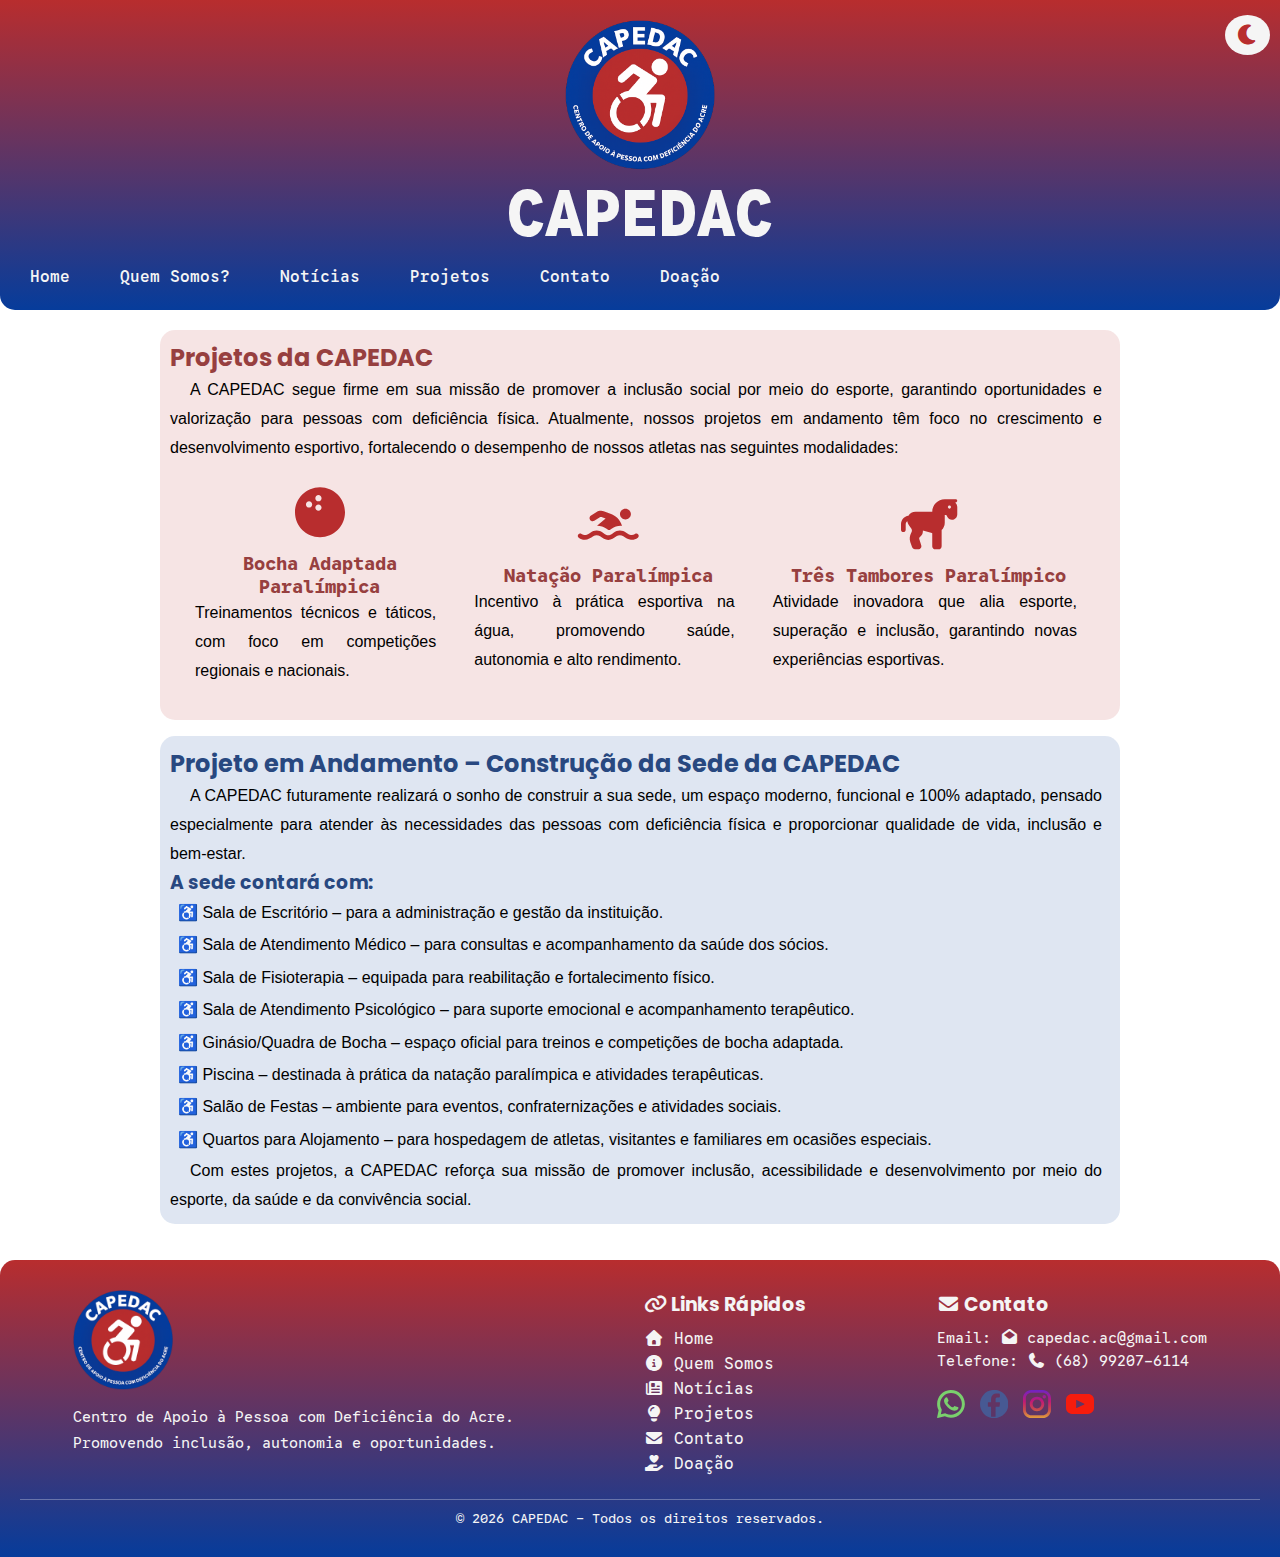
<file: paginas/projetos.html>
<!DOCTYPE html>
<html lang="pt-br">
<head>
    <meta charset="UTF-8">
    <meta name="viewport" content="width=device-width, initial-scale=1.0">
    <meta name="keywords" content="CAPEDAC, capedac, deficiencia, Rio Branco, Acessibilidade, projetos, bocha adaptada, natacao paralimpica, tres tambores">
    <meta name="description" content="Conheça os projeto da CAPEDAC: Bocha Adaptada, Natação Paralímpica e Modalidade Três Tambores. Promovendo inclusão social através do esporte e fortalecendo a cidadania de pessoas com deficiência física.">
    <link rel="stylesheet" href="../estilos/estilo.css">
    <link rel="stylesheet" href="../estilos/all.min.css">
    <link rel="shortcut icon" href="../midias/favicon.ico" type="image/x-icon">
    <title>CAPEDAC - Projetos</title>
</head>
<body>
    <header>

            <img src="../midias/capedac512-512.png" alt="Logo da CAPEDAC, Centro de Apoio à Pessoa com Deficiência do Acre, com símbolo de acessibilidade em cadeira de rodas" class="logo-capedac" title="Logo da CAPEDAC">
            <h1 title="Centro de Apoio a Pessoa com Deficiência do Acre">CAPEDAC</h1>

        <nav>
            <ul class="lista">
                <li class="item-lista">
                    <abbr title="Página inicial">
                        <a href="../index.html">
                            Home
                        </a>
                    </abbr>
                </li>
                <li class="item-lista">
                    <abbr title="Quem Somos?">
                        <a href="sobre.html">
                            Quem Somos?
                        </a>
                    </abbr>
                </li>
                <li class="item-lista">
                    <abbr title="Notícias da CAPEDAC">
                        <a href="noticias.html">
                            Notícias
                        </a>
                    </abbr>
                </li>
                <li class="item-lista">
                    <abbr title="Projetos">
                        <a href="projetos.html">
                            Projetos
                        </a>
                    </abbr>
                </li>
                <li class="item-lista">
                    <abbr title="Entre em contato conosco">
                        <a href="contato.html">
                            Contato
                        </a>
                    </abbr>
                </li>
                <li class="item-lista">
                    <abbr title="Doação">
                        <a href="doacao.html">
                            Doação
                        </a>
                    </abbr>
                </li>
            </ul>
        </nav>
        <button id="btn-alternar" class="alternar-tema" title="Alternar modo claro/escuro">
            <i class="fas fa-moon"></i>
        </button>

        <button class="menu-alternar" title="Abrir Menu">
            <span></span>
            <span></span>
            <span></span>
        </button>

    </header>

    <main>
        <section class="itens-artigos art1">
            <article>
                <h2>Projetos da CAPEDAC</h2>
                <p>A CAPEDAC segue firme em sua missão de promover a inclusão social por meio do esporte, garantindo oportunidades e valorização para pessoas com deficiência física. Atualmente, nossos projetos em andamento têm foco no crescimento e desenvolvimento esportivo, fortalecendo o desempenho de nossos atletas nas seguintes modalidades:</p>
                <div class="modalidades">
                    <div class="cartao">
                        <i class="fas fa-bowling-ball fa-spin"></i>
                        <h3>Bocha Adaptada Paralímpica</h3>
                        <p>Treinamentos técnicos e táticos, com foco em competições regionais e nacionais.</p>
                    </div>
                    <div class="cartao">
                        <i class="fas fa-swimmer fa-bounce"></i>
                        <h3>Natação Paralímpica</h3>
                        <p>Incentivo à prática esportiva na água, promovendo saúde, autonomia e alto rendimento.</p>
                    </div>
                    <div class="cartao">
                        <i class="fas fa-horse fa-shake"></i>
                        <h3>Três Tambores Paralímpico</h3>
                        <p>Atividade inovadora que alia esporte, superação e inclusão, garantindo novas experiências esportivas.</p>
                    </div>
                </div>
            </article>
        </section>
        
        <section class="itens-artigos art2">
            <article class="projetos">
                <h2>Projeto em Andamento – Construção da Sede da CAPEDAC </h2>
                <p>A CAPEDAC  futuramente realizará o sonho de construir a sua  sede, um espaço moderno, funcional e 100% adaptado, pensado especialmente para atender às necessidades das pessoas com deficiência física e proporcionar qualidade de vida, inclusão e bem-estar.</p>
                <h3>A sede contará com:</h3>
                <ul>
                    <li> Sala de Escritório – para a administração e gestão da instituição.</li>
                    <li> Sala de Atendimento Médico – para consultas e acompanhamento da saúde dos sócios.</li>
                    <li> Sala de Fisioterapia – equipada para reabilitação e fortalecimento físico.</li>
                    <li> Sala de Atendimento Psicológico – para suporte emocional e acompanhamento terapêutico.</li>
                    <li> Ginásio/Quadra de Bocha – espaço oficial para treinos e competições de bocha adaptada.</li>
                    <li> Piscina – destinada à prática da natação paralímpica e atividades terapêuticas.</li>
                    <li> Salão de Festas – ambiente para eventos, confraternizações e atividades sociais.</li>
                    <li> Quartos para Alojamento – para hospedagem de atletas, visitantes e familiares em ocasiões especiais.</li>
                </ul>
                <p>
                    Com estes projetos, a CAPEDAC reforça sua missão de promover inclusão, acessibilidade e
                    desenvolvimento por meio do esporte, da saúde e da convivência social.
                </p>
            </article>
        </section>
    </main>

    <footer>
        <div class="rodape">
            <section class="rodape-sobre">
                <img src="../midias/capedac512-512.png" alt="Logo da CAPEDAC" class="logo-rodape">
                <p>Centro de Apoio à Pessoa com Deficiência do Acre. <br>
                Promovendo inclusão, autonomia e oportunidades.</p>
            </section>
            <section class="rodape-links">
                <nav>
                    <h3><i class="fas fa-link"></i> Links Rápidos</h3>
                    <ul>
                        <li><a href="../index.html"><i class="fas fa-home"></i> Home</a></li>
                        <li><a href="sobre.html" rel="author"><i class="fas fa-info-circle"></i> Quem Somos</a></li>
                        <li><a href="noticias.html"><i class="fas fa-newspaper"></i> Notícias</a></li>
                        <li><a href="projetos.html"><i class="fas fa-lightbulb"></i> Projetos</a></li>
                        <li><a href="contato.html"><i class="fas fa-envelope"></i> Contato</a></li>
                        <li><a href="doacao.html"><i class="fas fa-hand-holding-heart"></i> Doação</a></li>
                    </ul>
                </nav>
            </section>
            <section class="rodape-contato">
                <h3><i class="fas fa-envelope"></i> Contato</h3>
                <p>Email: <a href="mailto:capedac.ac@gmail.com"><i class="fas fa-envelope-open"></i> capedac.ac@gmail.com</a></p>
                <p>Telefone: <a href="tel:+5568992076114"><i class="fas fa-phone"></i> (68) 99207-6114</a></p>
                <div class="redes-sociais">
                    <a href="https://wa.me/5568992076114?text=Ol%C3%A1%21%20Vim%20atrav%C3%A9s%20do%20site%2C%20quero%20saber%20mais%20sobre%20a%20CAPEDAC%20%E2%99%BF%21" target="_blank" rel="noopener noreferrer">
                    <img src="../midias/whatsapp.svg" alt="Logo do WhatsApp">
                    </a>
                    <a href="https://m.facebook.com/Capedacoficial/" rel="noopener noreferrer" target="_blank">
                    <img src="../midias/facebook.svg" alt="Logo do Facebook">
                    </a>
                    <a href="https://www.instagram.com/capedac_oficial" target="_blank" rel="noopener noreferrer">
                        <img src="../midias/instagram.svg" alt="Logo do Instagram">
                    </a>
                    <a href="https://www.youtube.com/@capedac3288" target="_blank" rel="noopener noreferrer">
                        <img src="../midias/youtube.svg" alt="Logo do YouTube">
                    </a>
                </div>
            </section>
        </div>

        <section class="rodape-direitos">
            <p>&copy; <span id="ano"></span> CAPEDAC - Todos os direitos reservados.</p>
        </section>
    </footer>

    <!-- VLibras Plugin -->
    <div vw class="enabled">
    <div vw-access-button class="active"></div>
    <div vw-plugin-wrapper>
        <div class="vw-plugin-top-wrapper"></div>
    </div>
    </div>
    <script src="https://vlibras.gov.br/app/vlibras-plugin.js"></script>
    <script>
    new window.VLibras.Widget('https://vlibras.gov.br/app');
    </script>
    <script src="../scripts/capedac.js"></script>
</body>
</html>
</file>
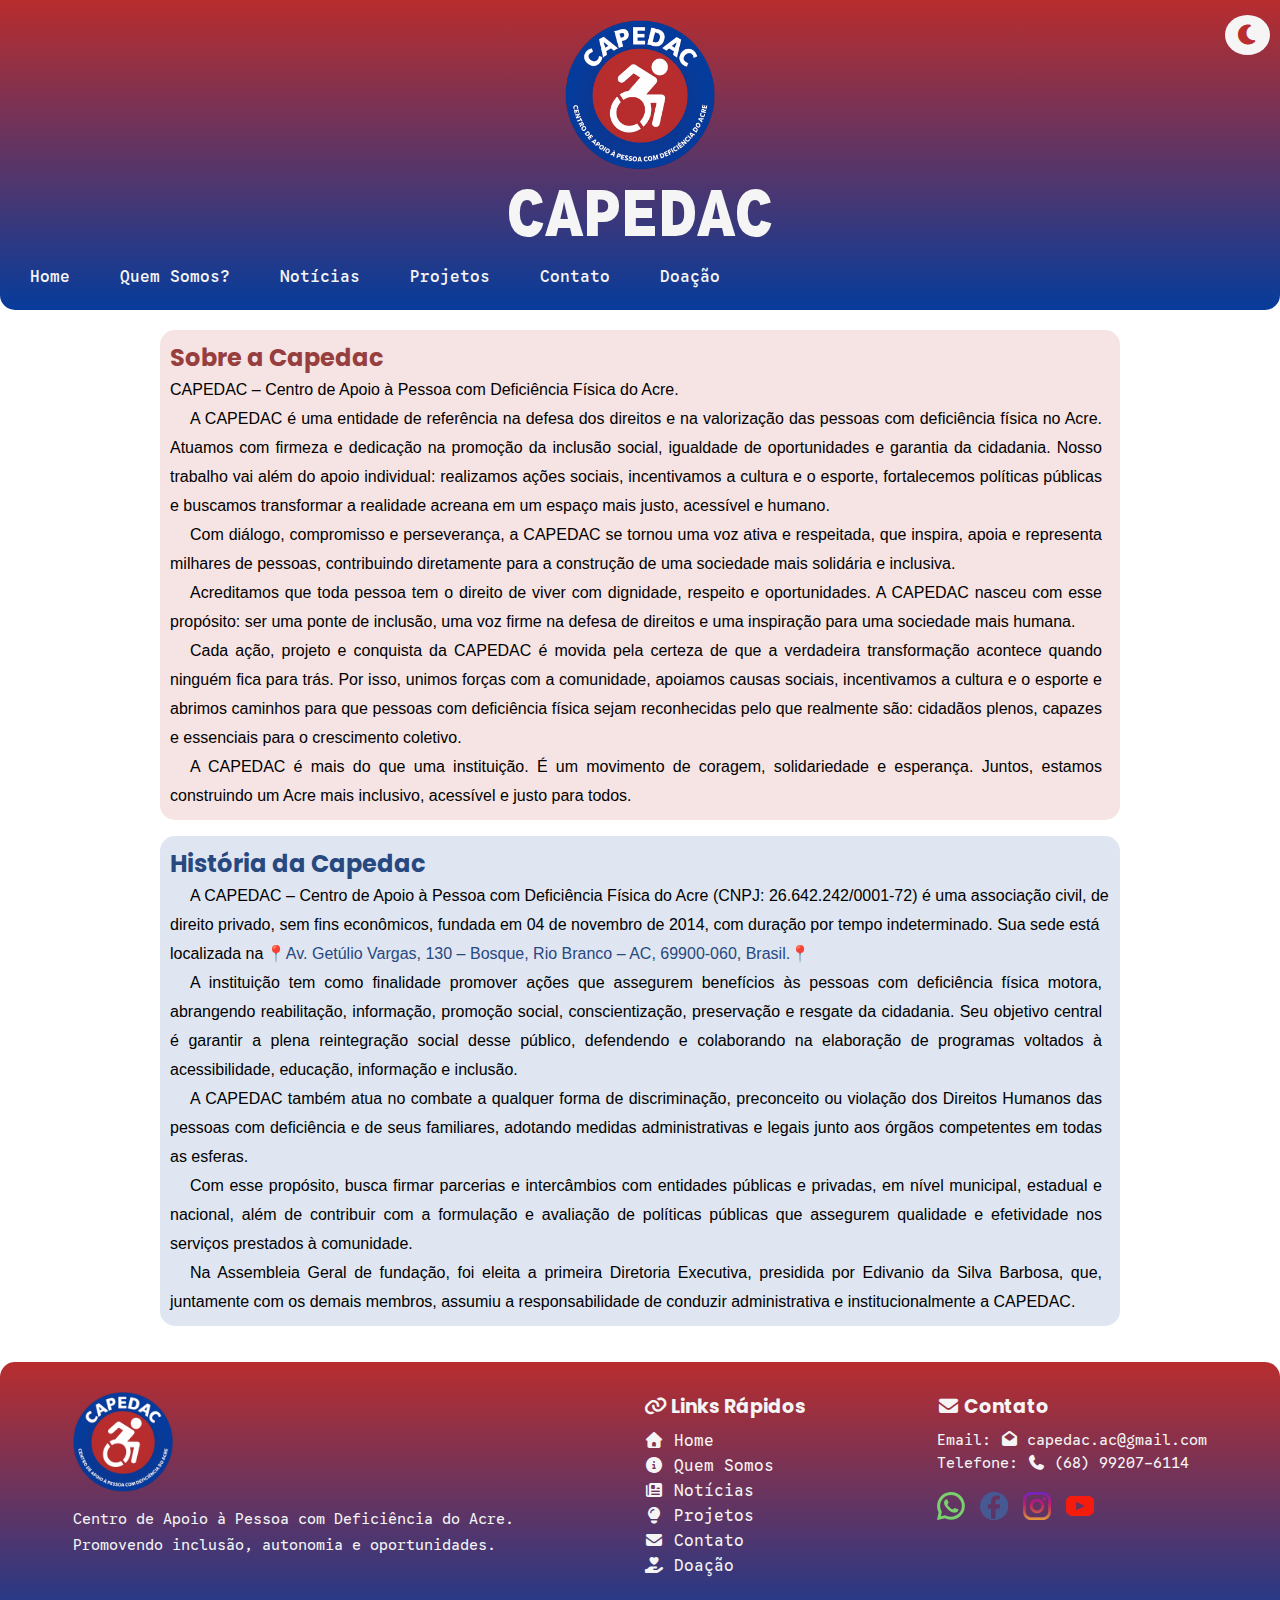
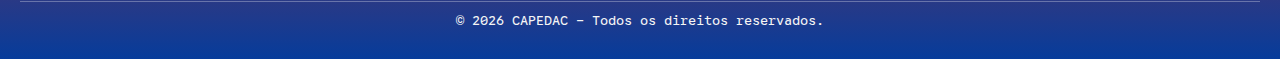
<file: paginas/sobre.html>
<!DOCTYPE html>
<html lang="pt-br">
<head>
    <meta charset="UTF-8">
    <meta name="viewport" content="width=device-width, initial-scale=1.0">
    <meta name="keywords" content="CAPEDAC, capedac, deficiência, Rio Branco, Acessibilidade">
    <meta name="description" content="Centro de Apoio a Pessoa com Deficiência do Acre. Associação sem fins lucrativos que presta apoio as pessoas com deficiência no Estado do Acre!">
    <link rel="stylesheet" href="../estilos/estilo.css">
    <link rel="stylesheet" href="../estilos/all.min.css">
    <link rel="shortcut icon" href="../midias/favicon.ico" type="image/x-icon">
    <title>CAPEDAC - Sobre Nós</title>
</head>
<body>
    <header>

            <img src="../midias/capedac512-512.png" alt="Logo da CAPEDAC, Centro de Apoio à Pessoa com Deficiência do Acre, com símbolo de acessibilidade em cadeira de rodas" class="logo-capedac" title="Logo da CAPEDAC">
            <h1 title="Centro de Apoio a Pessoa com Deficiência do Acre">CAPEDAC</h1>

        <nav>
            <ul class="lista">
                <li class="item-lista">
                    <abbr title="Página inicial">
                        <a href="../index.html">
                            Home
                        </a>
                    </abbr>
                </li>
                <li class="item-lista">
                    <abbr title="Quem Somos?">
                        <a href="sobre.html">
                            Quem Somos?
                        </a>
                    </abbr>
                </li>
                <li class="item-lista">
                    <abbr title="Notícias da CAPEDAC">
                        <a href="noticias.html">
                            Notícias
                        </a>
                    </abbr>
                </li>
                <li class="item-lista">
                    <abbr title="Projetos">
                        <a href="projetos.html">
                            Projetos
                        </a>
                    </abbr>
                </li>
                <li class="item-lista">
                    <abbr title="Entre em contato conosco">
                        <a href="contato.html">
                            Contato
                        </a>
                    </abbr>
                </li>
                <li class="item-lista">
                    <abbr title="Doação">
                        <a href="doacao.html">
                            Doação
                        </a>
                    </abbr>
                </li>
            </ul>
        </nav>
        <button id="btn-alternar" class="alternar-tema" title="Alternar modo claro/escuro">
            <i class="fas fa-moon"></i>
        </button>

        <button class="menu-alternar" title="Abrir Menu">
            <span></span>
            <span></span>
            <span></span>
        </button>

    </header>

    <main>
        <section class="itens-artigos art1">
            <article>
                <h2>Sobre a Capedac</h2>
                <p style="text-indent: 0;">CAPEDAC – Centro de Apoio à Pessoa com Deficiência Física do Acre.</p>
                <p>A CAPEDAC é uma entidade de referência na defesa dos direitos e na valorização das pessoas com deficiência física no Acre. Atuamos com firmeza e dedicação na promoção da inclusão social, igualdade de oportunidades e garantia da cidadania. Nosso trabalho vai além do apoio individual: realizamos ações sociais, incentivamos a cultura e o esporte, fortalecemos políticas públicas e buscamos transformar a realidade acreana em um espaço mais justo, acessível e humano.</p>
                <p>Com diálogo, compromisso e perseverança, a CAPEDAC se tornou uma voz ativa e respeitada, que inspira, apoia e representa milhares de pessoas, contribuindo diretamente para a construção de uma sociedade mais solidária e inclusiva.</p>
                <p>Acreditamos que toda pessoa tem o direito de viver com dignidade, respeito e oportunidades. A CAPEDAC nasceu com esse propósito: ser uma ponte de inclusão, uma voz firme na defesa de direitos e uma inspiração para uma sociedade mais humana.</p>
                <p>Cada ação, projeto e conquista da CAPEDAC é movida pela certeza de que a verdadeira transformação acontece quando ninguém fica para trás. Por isso, unimos forças com a comunidade, apoiamos causas sociais, incentivamos a cultura e o esporte e abrimos caminhos para que pessoas com deficiência física sejam reconhecidas pelo que realmente são: cidadãos plenos, capazes e essenciais para o crescimento coletivo.</p>
                <p>A CAPEDAC é mais do que uma instituição. É um movimento de coragem, solidariedade e esperança. Juntos, estamos construindo um Acre mais inclusivo, acessível e justo para todos.</p>
            </article>
        </section>

        <section class="itens-artigos art2">
            <article>
                <h2>História da Capedac</h2>
                <p class="endsemfor">A CAPEDAC – Centro de Apoio à Pessoa com Deficiência Física do Acre (CNPJ: 26.642.242/0001-72) é uma associação civil, de direito privado, sem fins econômicos, fundada em 04 de novembro de 2014, com duração por tempo indeterminado. Sua sede está localizada na </p>
                <a href="https://maps.app.goo.gl/p8RxaK4onmkwDrbp9" target="_blank" rel="external" class="linkend">
                        <address class="endsemfor">Av. Getúlio Vargas, 130 – Bosque, Rio Branco – AC, 69900-060, Brasil.</address>
                    </a>
                <p>A instituição tem como finalidade promover ações que assegurem benefícios às pessoas com deficiência física motora, abrangendo reabilitação, informação, promoção social, conscientização, preservação e resgate da cidadania. Seu objetivo central é garantir a plena reintegração social desse público, defendendo e colaborando na elaboração de programas voltados à acessibilidade, educação, informação e inclusão.</p>

                <p>A CAPEDAC também atua no combate a qualquer forma de discriminação, preconceito ou violação dos Direitos Humanos das pessoas com deficiência e de seus familiares, adotando medidas administrativas e legais junto aos órgãos competentes em todas as esferas.</p>

                <p>Com esse propósito, busca firmar parcerias e intercâmbios com entidades públicas e privadas, em nível municipal, estadual e nacional, além de contribuir com a formulação e avaliação de políticas públicas que assegurem qualidade e efetividade nos serviços prestados à comunidade.</p>

                <p>Na Assembleia Geral de fundação, foi eleita a primeira Diretoria Executiva, presidida por Edivanio da Silva Barbosa, que, juntamente com os demais membros, assumiu a responsabilidade de conduzir administrativa e institucionalmente a CAPEDAC.</p>
            </article>
        </section>
    </main>

    <footer>
        <div class="rodape">
            <section class="rodape-sobre">
                <img src="../midias/capedac512-512.png" alt="Logo da CAPEDAC" class="logo-rodape">
                <p>Centro de Apoio à Pessoa com Deficiência do Acre. <br>
                Promovendo inclusão, autonomia e oportunidades.</p>
            </section>
            <section class="rodape-links">
                <nav>
                    <h3><i class="fas fa-link"></i> Links Rápidos</h3>
                    <ul>
                        <li><a href="../index.html"><i class="fas fa-home"></i> Home</a></li>
                        <li><a href="sobre.html" rel="author"><i class="fas fa-info-circle"></i> Quem Somos</a></li>
                        <li><a href="noticias.html"><i class="fas fa-newspaper"></i> Notícias</a></li>
                        <li><a href="projetos.html"><i class="fas fa-lightbulb"></i> Projetos</a></li>
                        <li><a href="contato.html"><i class="fas fa-envelope"></i> Contato</a></li>
                        <li><a href="doacao.html"><i class="fas fa-hand-holding-heart"></i> Doação</a></li>
                    </ul>
                </nav>
            </section>
            <section class="rodape-contato">
                <h3><i class="fas fa-envelope"></i> Contato</h3>
                <p>Email: <a href="mailto:capedac.ac@gmail.com"><i class="fas fa-envelope-open"></i> capedac.ac@gmail.com</a></p>
                <p>Telefone: <a href="tel:+5568992076114"><i class="fas fa-phone"></i> (68) 99207-6114</a></p>
                <div class="redes-sociais">
                    <a href="https://wa.me/5568992076114?text=Ol%C3%A1%21%20Vim%20atrav%C3%A9s%20do%20site%2C%20quero%20saber%20mais%20sobre%20a%20CAPEDAC%20%E2%99%BF%21" target="_blank" rel="noopener noreferrer">
                    <img src="../midias/whatsapp.svg" alt="Logo do WhatsApp">
                    </a>
                    <a href="https://m.facebook.com/Capedacoficial/" rel="noopener noreferrer" target="_blank">
                    <img src="../midias/facebook.svg" alt="Logo do Facebook">
                    </a>
                    <a href="https://www.instagram.com/capedac_oficial" target="_blank" rel="noopener noreferrer">
                        <img src="../midias/instagram.svg" alt="Logo do Instagram">
                    </a>
                    <a href="https://www.youtube.com/@capedac3288" target="_blank" rel="noopener noreferrer">
                        <img src="../midias/youtube.svg" alt="Logo do YouTube">
                    </a>
                </div>
            </section>
        </div>

        <section class="rodape-direitos">
            <p>&copy; <span id="ano"></span> CAPEDAC - Todos os direitos reservados.</p>
        </section>
    </footer>

    <!-- VLibras Plugin -->
    <div vw class="enabled">
    <div vw-access-button class="active"></div>
    <div vw-plugin-wrapper>
        <div class="vw-plugin-top-wrapper"></div>
    </div>
    </div>
    <script src="https://vlibras.gov.br/app/vlibras-plugin.js"></script>
    <script>
    new window.VLibras.Widget('https://vlibras.gov.br/app');
    </script>
    <script src="../scripts/capedac.js"></script>
</body>
</html>
</file>
<file: estilos/estilo.css>
@charset "UTF-8";

/*-----------------------------------------------------------------*/
/*Formatações Universais*/
@import url('https://fonts.googleapis.com/css2?family=Google+Sans+Code:ital,wght@0,300..800;1,300..800&display=swap');

@import url('https://fonts.googleapis.com/css2?family=Poppins:ital,wght@0,100;0,200;0,300;0,400;0,500;0,600;0,700;0,800;0,900;1,100;1,200;1,300;1,400;1,500;1,600;1,700;1,800;1,900&display=swap');

/*Universal*/
* {
    margin: 0;
    padding: 0;
    box-sizing: border-box;
}

/*Variáveis*/

:root {
    /*Cores*/
    --corvermelha : #B82D2E;
    --corazul : #063C9B;
    --corbranca : #f5f5f5;
    --cortitulo1: #973f3f;
    --cortitulo2: #284880;
    --corartigo1 : #b82d2d21;
    --corartigo2 : #063d9b21;
    /**Fontes*/
    --fontemonogoogle : "Google Sans Code", monospace;
    --fonteparagrafos : "Helvetica", "Arial", sans-serif;
    --fontetitulo : "Poppins", sans-serif;
}

/*-----------------------------------------------------------------*/

body{
    width: 100%;
    font-family: var(--fontemonogoogle);
}

/*Modo Escuro*/
body.modo-escuro {
    background-color: #000;
    color: #f5f5f5;
}

.modo-escuro .art1 button, .modo-escuro .art2 button{
    box-shadow: 5px 5px 8px #f5f5f533;
}

 body.modo-escuro .modal-conteudo{
    background-color: #000;
 }

/*Eventuais mudanças*/
/* body.modo-escuro header {
    background-image: linear-gradient(to bottom, #333, #555);
} */

/* body.modo-escuro .art1 {
    background-color: rgba(184, 45, 46, 0.5);
} */

/* body.modo-escuro .art2 {
    background-color: rgba(6, 60, 155, 0.5);
} */

/* body.modo-escuro footer {
    background-image: linear-gradient(to bottom, #333, #555);
} */

body.modo-escuro a, body.modo-escuro p, body.modo-escuro h2, body.modo-escuro h1 {
    color: var(--corbranca);
}

.alternar-tema {
    display: flex;
    position: absolute;
    font-weight: 900;
    font-size: 20px;
    top: 15px;
    right: 10px;
    padding: 10px;
    border-radius: 50%;
    border: none;
    cursor: pointer;
    background-color: var(--corbranca);
    color: var(--corvermelha);
    transition: background-color 0.5s, color 0.5s, transform 0.5s;
}

.alternar-tema:hover {
    background-color: var(--corvermelha);
    color: var(--corbranca);
    outline: 2px solid var(--corbranca);
}

/*Menu Hamburguer*/

.menu-alternar {
    display: none;
    flex-direction: column;
    justify-content: space-between;
    width: 32px;
    height: 24px;
    background: none;
    border: none;
    cursor: pointer;
    z-index: 10001;
    position: absolute;
    top: 20px;
    left: 20px;
}

.menu-alternar span {
    display: block;
    height: 4px;
    width: 100%;
    border-radius: 3px;
    transition: all 0.4s ease;
}

/* Cada listra com cor da CAPEDAC */
.menu-alternar span:nth-child(1) {
    background-color: var(--corazul);
}
.menu-alternar span:nth-child(2) {
    background-color: var(--corbranca);
}
.menu-alternar span:nth-child(3) {
    background-color: var(--corvermelha);
}

.menu-alternar.aberto span:nth-child(1) {
    transform: rotate(45deg) translateY(14.5px);
    background-color: var(--corbranca);
}
.menu-alternar.aberto span:nth-child(2) {
    opacity: 0;
}
.menu-alternar.aberto span:nth-child(3) {
    transform: rotate(-45deg) translateY(-14.5px);
    background-color: var(--corbranca);
}

/*------------------------------------------------------------*/
/*Header*/

header {
    margin: auto;
    height: auto;
    background-image: linear-gradient(to bottom, var(--corvermelha), var(--corazul));
    text-align: center;
    width: 100%;
    border-radius: 0px 0px 15px 15px;
    padding: 10px;
    position: relative;
}

header ul {
    text-align: left;
}

header li {
    display: inline-block;
    font-weight: 500;
    margin: 5px;
    padding: 8px 15px;
    border-radius: 15px;
    transition: 0.4s;
}


header li a {
    color: var(--corbranca);
}


abbr, a {
    text-decoration: none;
}

header li:hover {
    background-color: var(--corvermelha);
}

header h1 {
    display: inline-block;
    font-family: var(--fontemonogoogle);
    font-weight: 800;
    font-size: 64px;
    color: var(--corbranca);
    
}

.logo-capedac {
    padding-top: 10px;
    padding-bottom: 4px;
    max-width: 150px;
    display: block;
    margin: auto;
}

/*-----------------------------------------------------------*/
/*Main*/

main {
    min-width: 300px;
    max-width: 1000px;
    margin: auto;
    padding: 20px;
}

main p{
    margin: auto;
    text-align: justify;
    text-indent: 20px;
    line-height: 29px;
    font-family: var(--fonteparagrafos);
    padding-right: 8px;
}

.itens-artigos {
    padding: 10px;
    margin: auto;
    display: flex;
    justify-content: space-between;
    gap: 15px;
    border-radius: 15px 15px;
    margin-bottom: 16px;
}

.art1 {
    background-color: var(--corartigo1);
}

.art1 h2 {
    color: var(--cortitulo1);
    font-family: var(--fontetitulo);
}
.art1 button {
    display: inline-block;
    margin: 10px 0px;
    background-color: var(--corvermelha);
    color: var(--corbranca);
    border: 2px solid var(--corvermelha);
    border-radius: 8px;
    padding: 10px 18px;
    font-weight: 600; 
    transition: 0.3s;
    cursor: pointer;
    font-family: var(--fontetitulo);
}

.art1 button:hover {
    background-color: var(--corbranca); 
    color: var(--corvermelha);
    transform: translateY(-2px);
    box-shadow: 7px 7px 10px rgba(184, 45, 46, 0.7);
}

.art2 {
    background-color: var(--corartigo2);
}

.art2 h2 {
    color: var(--cortitulo2);
    font-family: var(--fontetitulo);
}

.art2 button {
    display: inline-block;
    margin: 10px 0px;
    background-color: var(--corazul);
    color: var(--corbranca);
    border: 2px solid var(--corazul);
    border-radius: 8px;
    padding: 10px 18px;
    font-weight: 600;
    box-shadow: 5px 5px 8px rgba(6, 60, 155, 0.9);
    transition: 0.3s;
    cursor: pointer;
    font-family: var(--fontetitulo);
}

.art2 button:hover {
    background-color: var(--corbranca);
    color: var(--corazul);
    transform: translateY(-2px);
    box-shadow: 7px 7px 10px rgba(6, 60, 155, 0.7);
}

.itens-artigos picture {
    margin: auto;
    display: block;
    height: auto;
}



.itens-artigos article {
    margin: auto;
    display: block;
}


/*-----------------------------------------------------------*/
/*Rodapé*/
footer {
    background: linear-gradient(to bottom, var(--corvermelha), var(--corazul));
    color: var(--corbranca);
    padding: 30px 20px;
    border-radius: 15px 15px 0 0;
}

.rodape {
    display: flex;
    gap: 25px;
    justify-content: space-around;
    align-items: flex-start;
    flex-wrap: wrap;
    margin: auto;
}

.rodape h3 {
    font-family: var(--fontetitulo);
    margin-bottom: 10px;
    font-size: 19px;
}

.logo-rodape {
    max-width: 100px;
    margin-bottom: 10px;
}


.rodape-sobre p {
    line-height: 1.7;
    font-size: 15px;
    text-align: justify;
}


.rodape-links ul {
    list-style: none;
    padding: 0;
}

.rodape-links li {
    margin: 5px 0;
}

.rodape-links a {
    color: var(--corbranca);
    text-decoration: none;
    transition: 0.3s;
}

.rodape-links a:hover {
    opacity: 0.7;
    padding-left: 8px;
}

.rodape-contato p {
    margin: 5px 0;
    font-size: 15px;
}

.rodape-contato a {
    color: var(--corbranca);
    text-decoration: none;
}

.redes-sociais {
    margin-top: 20px;
    display: flex;
    gap: 15px;
}

.redes-sociais img {
    width: 28px;
    height: 28px;
    transition: 0.3s;
}

.redes-sociais img:hover {
    transform: translateY(-8px);
    filter: brightness(1.3);
}

.rodape-direitos {
    display: block; 
    text-align: center;
    margin-top: 20px;
    font-size: 0.85rem;
    border-top: 1px solid rgba(255,255,255,0.3);
    padding-top: 10px;
}
/*Sobre a Capedac*/
.endsemfor {
    margin-left: 20px;
    display: inline;
    font-style: normal;
    font-family: var(--fonteparagrafos);
}

address.endsemfor {
    margin-left: -10px;
}

a.linkend {
    color: var(--cortitulo2);
    margin-left: 0;
}

address.endsemfor::before {
    content: "\1F4CD";
}

address.endsemfor::after {
    content: "\1F4CD";
}


/*Notícias*/
.instagram {
    border-radius: 15px 15px!important;
    max-height: 400px;
    overflow-y: scroll;   
}

/*Projetos*/
.modalidades {
    display: flex;
    justify-content: space-between;
    gap: 30px;
    padding: 25px;
}
.modalidades p {
    text-indent: 0;
}

.modalidades h3 {
    color: var(--cortitulo1);
}

.cartao{
    margin: auto;
    text-align: center;
}
.cartao i {
    font-size: 50px;
    color: var(--corvermelha);
    margin-bottom: 15px;
    transition: 0.9s;
}

.fa-spin {
  animation: fa-spin 2s infinite linear !important;
}

.fa-bounce {
  animation: fa-bounce 2s infinite linear !important;
}

.fa-shake {
  animation: fa-shake 5s infinite linear !important;
}

.projetos h3 {
    font-family: var(--fontetitulo);
    color: var(--cortitulo2);
}

.projetos ul {
    list-style-position: inside !important;
    list-style: none;
    
}

.projetos li::before {
    content: "\267F";
}

.projetos li {
    font-family: var(--fonteparagrafos);
    padding: 5px 8px;
    line-height: 1.4;
}

/*Contato*/


/*Doação*/

.modal {
    display: none; /* escondido por padrão */
    position: fixed;
    z-index: 9999;
    left: 0; top: 0;
    width: 100%; height: 100%;
    justify-content: center;
    align-items: center;
}

/* Caixa do popup */
.modal-conteudo {
    background-color: var(--corbranca);
    padding: 30px;
    border-radius: 20px;
    max-width: 350px;
    width: 90%;
    text-align: center;
    position: relative;
    animation: popup 0.4s ease;
}

.modal-conteudo p {
    margin: 8px 0;
    text-indent: 0;
}

.modal .fechar {
    position: absolute;
    top: 12px; right: 15px;
    font-size: 27px;
    font-weight: bold;
    cursor: pointer;
    transition: 0.3s;
}

.modal .fechar:hover {
    transform: scale(1.4);
}

.conteudo1 {
    border: 2px solid var(--corvermelha);
}

.conteudo1 h3 {
    color: var(--corvermelha);
    margin-bottom: 15px;
    font-size: 24px;
    font-family: var(--fontetitulo);
}

.conteudo1 .fechar {
    color: var(--corazul);
}

.conteudo1 iframe {
    border: 3px solid var(--corvermelha);
}

.conteudo2 {
    border: 2px solid var(--corazul);
}

.conteudo2 h3 {
    color: var(--corazul);
    margin-bottom: 15px;
    font-size: 24px;
    font-family: var(--fontetitulo);
}

.conteudo2 img {
    max-width: 180px;
    margin: 15px 0;
    border: 3px solid var(--corazul);
    border-radius: 12px;
}

.conteudo2 strong {
    color: var(--corazul);
}

.conteudo2 .fechar {
    color: var(--corvermelha);
}

.lista-doacao li {
    list-style: none;
    margin-left: 3%;
    font-family: var(--fonteparagrafos);
    line-height: 25px;
    margin-bottom: 10px;
}

.lista-doacao li::before {
    content: "\2705";
}

/* Animação suave */
@keyframes popup {
    from { transform: scale(0.85); opacity: 0; }
    to   { transform: scale(1); opacity: 1; }
}


/*----------------------------------------------------------*/
/*Configuração de resposavidade*/

@media (max-width: 780px) {

    header {
        margin: auto;
        width: 100%;
    }
    header ul {
        text-align: left;
    }
    header h1 {
        font-size: 36px;
        padding-bottom: 10px;
    }
    .alternar-tema {
        font-size: 15px;
    }

    .menu-alternar {
        display: flex;
    }

    .lista {
        display: none;
        flex-direction: column;
        position: absolute;
        top: 65px;
        left: 0;
        width: 100%;
        background: linear-gradient(to bottom, var(--corvermelha), var(--corazul));
        padding: 15px;
        border-radius: 0 0 15px 15px;
    }

    .lista.ativa {
        display: flex;
    }

    .lista li {
        margin: auto;
    }

    .logo-capedac {
        max-width: 100px;
    }
    .itens-artigos {
        display: block;
        flex-wrap: wrap;
    }

    .itens-artigos p {
        padding-right: 16px;
    }

    .itens-artigos article {
        margin: 10px;
        width: 100%;
        display: block;
        height: auto;
}   
    .itens-artigos img {
        display: block;
        margin: auto;
    }

    /*Projetos*/
    .modalidades {
        flex-wrap: wrap;
    }
    .cartao i {
        font-size: 40px;
    }

    /*Noticias*/
    .itens-artigos.art1, .itens-artigos.art2 {
        display: flex;
        justify-content: center;
        flex-direction: column;
        align-items: center;
}

    .itens-artigos.art1 article, .itens-artigos.art2 article {
        width: 100%;
        max-width: 600px;
        margin: 0 auto;

    
}

    .instagram {
        max-height: 200px;
        overflow-y: scroll;
        border-radius: 15px 15px;
    }

    .instagram .instagram-media {
        width: 100% !important;
        max-width: 316px !important;
        min-width: 100px !important;
        margin: 0 auto !important;
        display: block !important;
        box-sizing: border-box !important;
    }

    .rodape {
        flex-direction: column;
        align-items: center;
        text-align: center;
    }
    

    .redes-sociais {
        justify-content: center;
    }
    
    .logo-rodape {
        max-width: 70px;
        display: block;
        margin: auto;
    }

@media (max-width: 400px) {
    .logo-capedac {
        display: flex;
        width: 40px;
        position: absolute;
        top: 5px;
        left: 65px;
    }

    header {
        height: 80px;
    }

    header h1 {
        margin-top: 0;
        font-size: 32px;
        display: flex;
        position: absolute;
        top: 17px;
        left: 110px;
    }
}
   
}
/*/* Força o botão do VLibras para o canto superior direito */
/*[vw] .vw-access-button {
  position: fixed !important;
  top: 20px !important;
  right: 20px !important;
  left: auto !important;
  bottom: auto !important;
  z-index: 999999 !important;
}/*
</file>
